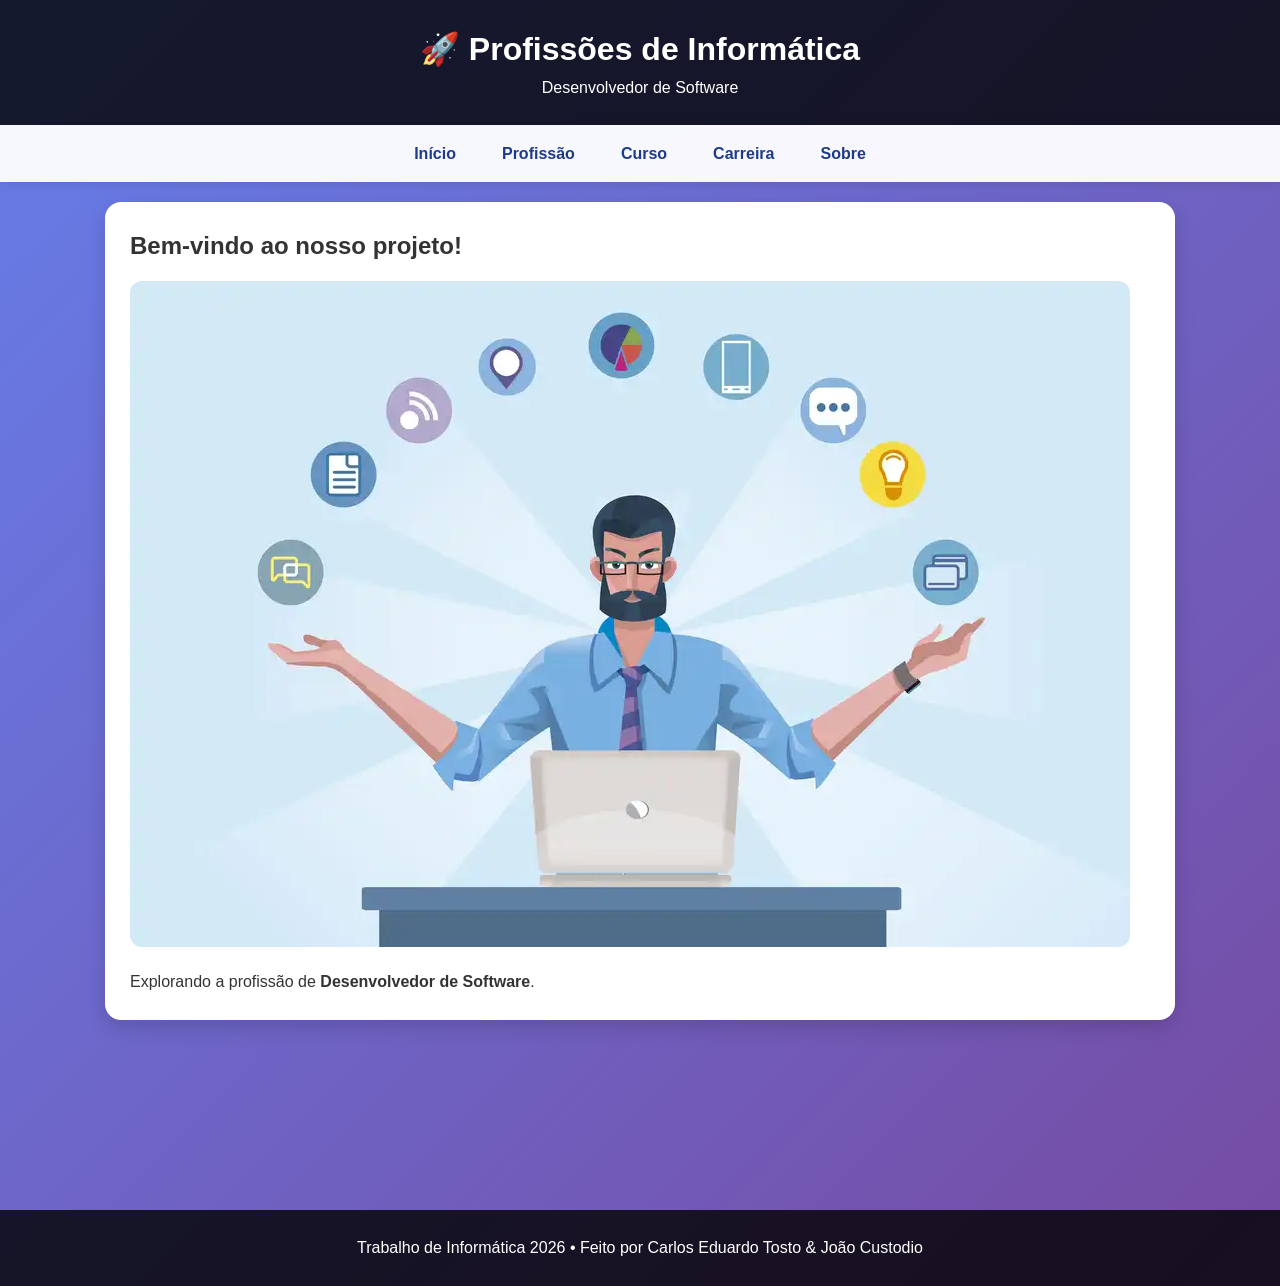
<file: interfaces-web-1/2-bimestre/Interface-Web-1/index.html>
<!DOCTYPE html>
<html lang="pt-BR">
<head>
    <meta charset="UTF-8">
    <meta name="viewport" content="width=device-width, initial-scale=1.0">
    <title>Profissões de Informática</title>
    <link rel="stylesheet" href="style.css">
</head>
<body>
    <header>
        <h1>🚀 Profissões de Informática</h1>
        <p>Desenvolvedor de Software</p>
    </header>

    <nav>
        <ul>
            <li><a href="index.html">Início</a></li>
            <li><a href="profissao.html">Profissão</a></li>
            <li><a href="curso.html">Curso</a></li>
            <li><a href="carreira.html">Carreira</a></li>
            <li><a href="sobre.html">Sobre</a></li>
        </ul>
    </nav>

    <div class="container">
        <div class="card">
            <h2>Bem-vindo ao nosso projeto!</h2>
            <img src="img1.webp" alt="Desenvolvedor de Software">
            <p>Explorando a profissão de <strong>Desenvolvedor de Software</strong>.</p>
        </div>
    </div>

    <footer>
        <p>Trabalho de Informática 2026 • Feito por Carlos Eduardo Tosto & João Custodio</p>
    </footer>
</body>
</html>
</file>
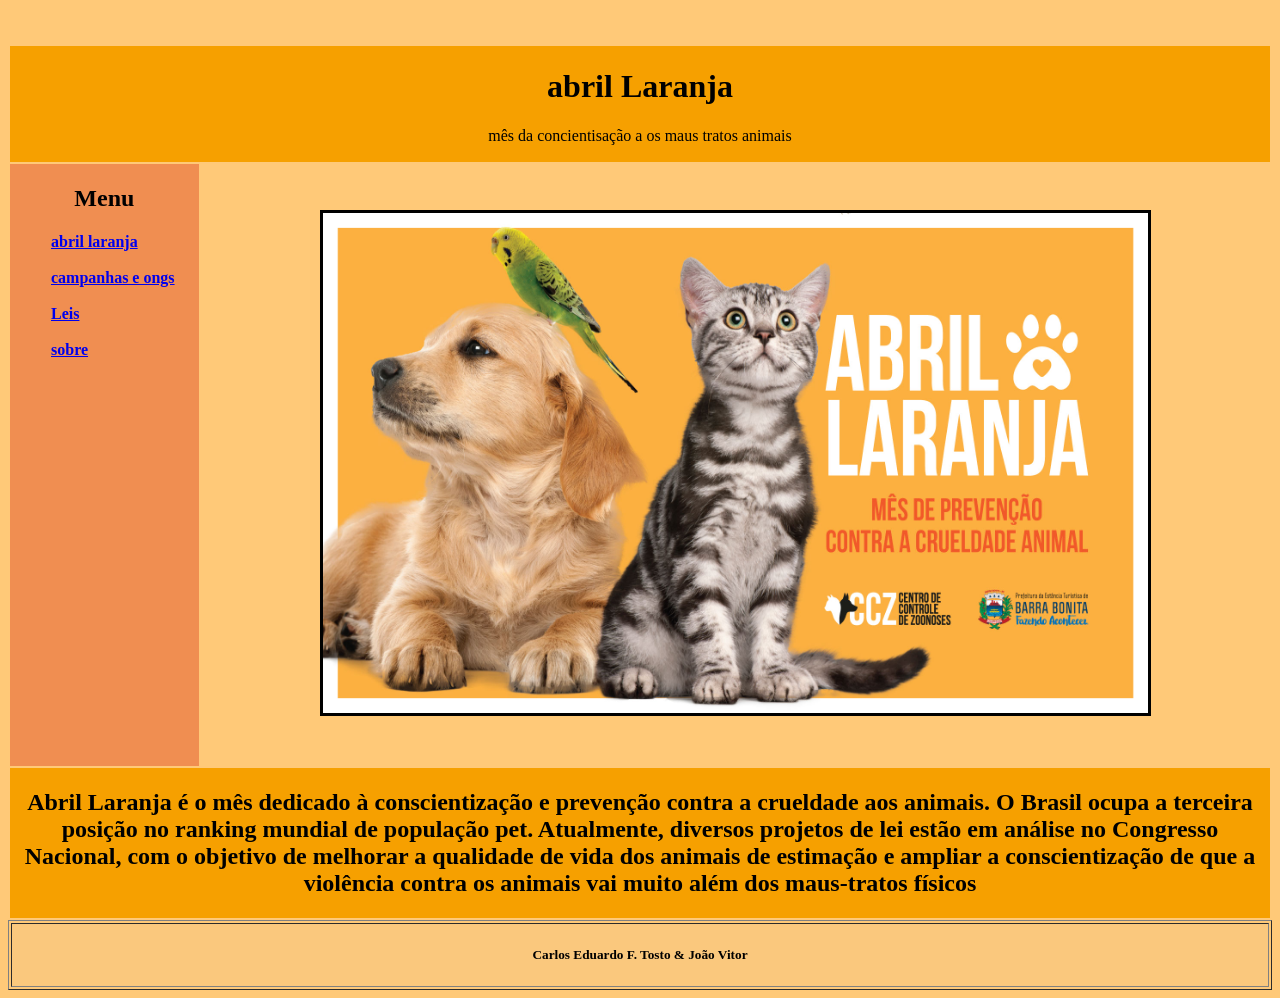
<file: portfolio-pa/1-bimestre/html/Index.html>
<!DOCTYPE html>
<html lang="en">

<head>
    <meta charset="UTF-8">
    <meta name="viewport" content="width=device-width, initial-scale=1.0">
    <title>Abril Laranja</title>

</head>

<body bgcolor="FFC978">

    <table width="100%">
        <tr bgcolor="#F6A000">
            <td colspan="3" align="center">
                <h1>abril Laranja</h1>
                <p>mês da concientisação a os maus tratos animais</p>
            </td>
        </tr>

        <br><br>

        <tr>
            <td width="15%" valign="top" bgcolor="#F08E51" height="600">
                <center>
                    <h2>Menu</h2>
                </center>
                <ul>
                    <h4> <a href="Index.html">abril laranja</a><br><br>
                        <a href="pagina2.html">campanhas e ongs</a><br><br>
                        <a href="Leis_Ab.laranja.html">Leis</a><br><br>
                        <a href="sobre.html">sobre</a><br><br>
                    </h4>
                </ul>
            </td>


            <td>
                <center><img src="./img/Abril_laranja2.jpg" alt="" width="825px" height="500px" border="3"></center>
            </td>

        </tr>
        <tr bgcolor="#F6A000">
            <td colspan="3" align="center">
                <h2>Abril Laranja é o mês dedicado à conscientização e prevenção contra a crueldade aos animais. O
                    Brasil ocupa a
                    terceira posição no ranking mundial de população pet. Atualmente, diversos projetos de lei estão em
                    análise no
                    Congresso Nacional, com o objetivo de melhorar a qualidade de vida dos animais de estimação e
                    ampliar a
                    conscientização de que a violência contra os animais vai muito além dos maus-tratos físicos</h2>

            </td>
        </tr>
    </table>
    <table border="1">
        <tr bgcolor="#FAC87D">
            <td colspan="3" width="2300px">
                <center>
                    <h5>Carlos Eduardo F. Tosto & João Vitor</h5>
                </center>
            </td>
        </tr>
    </table>
</body>

</html>
</file>
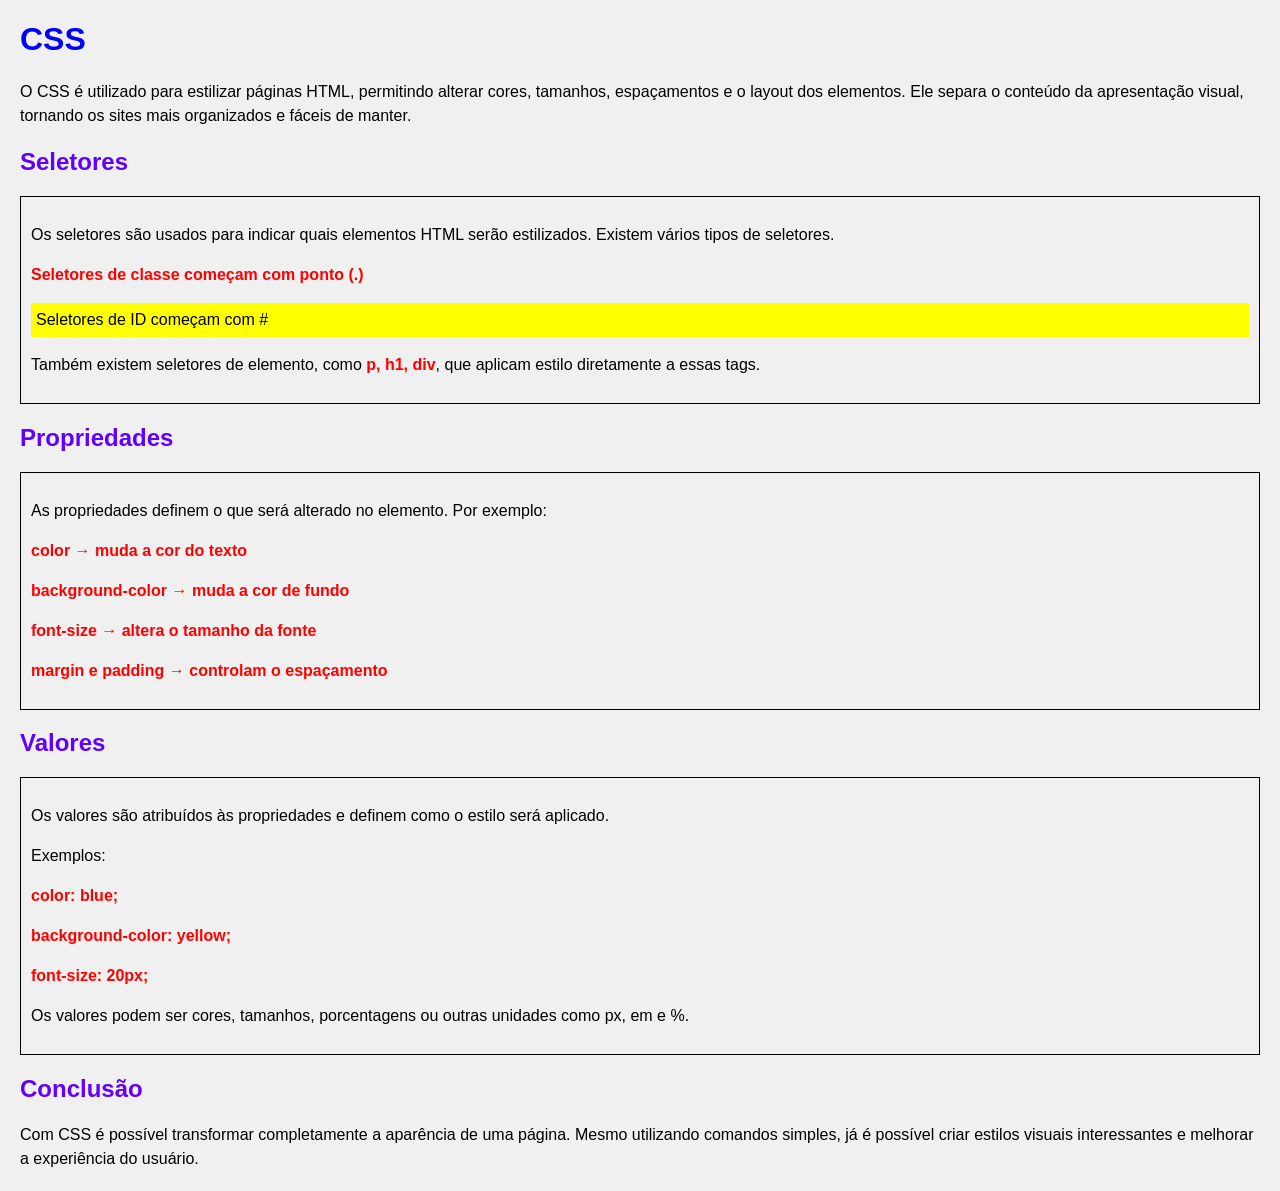
<file: interfaces-web-1/2-bimestre/CSS/css.html>
<!DOCTYPE html>
<html lang="pt-br">
<head>
    <meta charset="UTF-8">
    <title> CSS</title>
    <style>
        body {
            background-color: #f0f0f0;
            font-family: Arial;
            margin: 20px;
        }

        h1 {
            color: blue;
        }

        h2 {
            color: rgb(98, 0, 255);
        }

        p {
            color: black;
            line-height: 1.5;
        }

        .destaque {
            color: red;
            font-weight: bold;
        }

        #especial {
            background-color: yellow;
            padding: 5px;
        }

        div {
            border: 1px solid rgb(0, 0, 0);
            padding: 10px;
            margin-top: 10px;
        }
    </style>
</head>
<body>

    <h1> CSS</h1>

    <p>O CSS é utilizado para estilizar páginas HTML, permitindo alterar cores, tamanhos, espaçamentos e o layout dos elementos. Ele separa o conteúdo da apresentação visual, tornando os sites mais organizados e fáceis de manter.</p>

    <h2>Seletores</h2>
    <div>
        <p>Os seletores são usados para indicar quais elementos HTML serão estilizados. Existem vários tipos de seletores.</p>
        <p class="destaque">Seletores de classe começam com ponto (.)</p>
        <p id="especial">Seletores de ID começam com #</p>
        <p>Também existem seletores de elemento, como <span class="destaque">p, h1, div</span>, que aplicam estilo diretamente a essas tags.</p>
    </div>

    <h2>Propriedades</h2>
    <div>
        <p>As propriedades definem o que será alterado no elemento. Por exemplo:</p>
        <p class="destaque">color → muda a cor do texto</p>
        <p class="destaque">background-color → muda a cor de fundo</p>
        <p class="destaque">font-size → altera o tamanho da fonte</p>
        <p class="destaque">margin e padding → controlam o espaçamento</p>
    </div>

    <h2>Valores</h2>
    <div>
        <p>Os valores são atribuídos às propriedades e definem como o estilo será aplicado.</p>
        <p>Exemplos:</p>
        <p class="destaque">color: blue;</p>
        <p class="destaque">background-color: yellow;</p>
        <p class="destaque">font-size: 20px;</p>
        <p>Os valores podem ser cores, tamanhos, porcentagens ou outras unidades como px, em e %.</p>
    </div>

    <h2>Conclusão</h2>
    <p>Com CSS é possível transformar completamente a aparência de uma página. Mesmo utilizando comandos simples, já é possível criar estilos visuais interessantes e melhorar a experiência do usuário.</p>

</body>
</html>
</file>
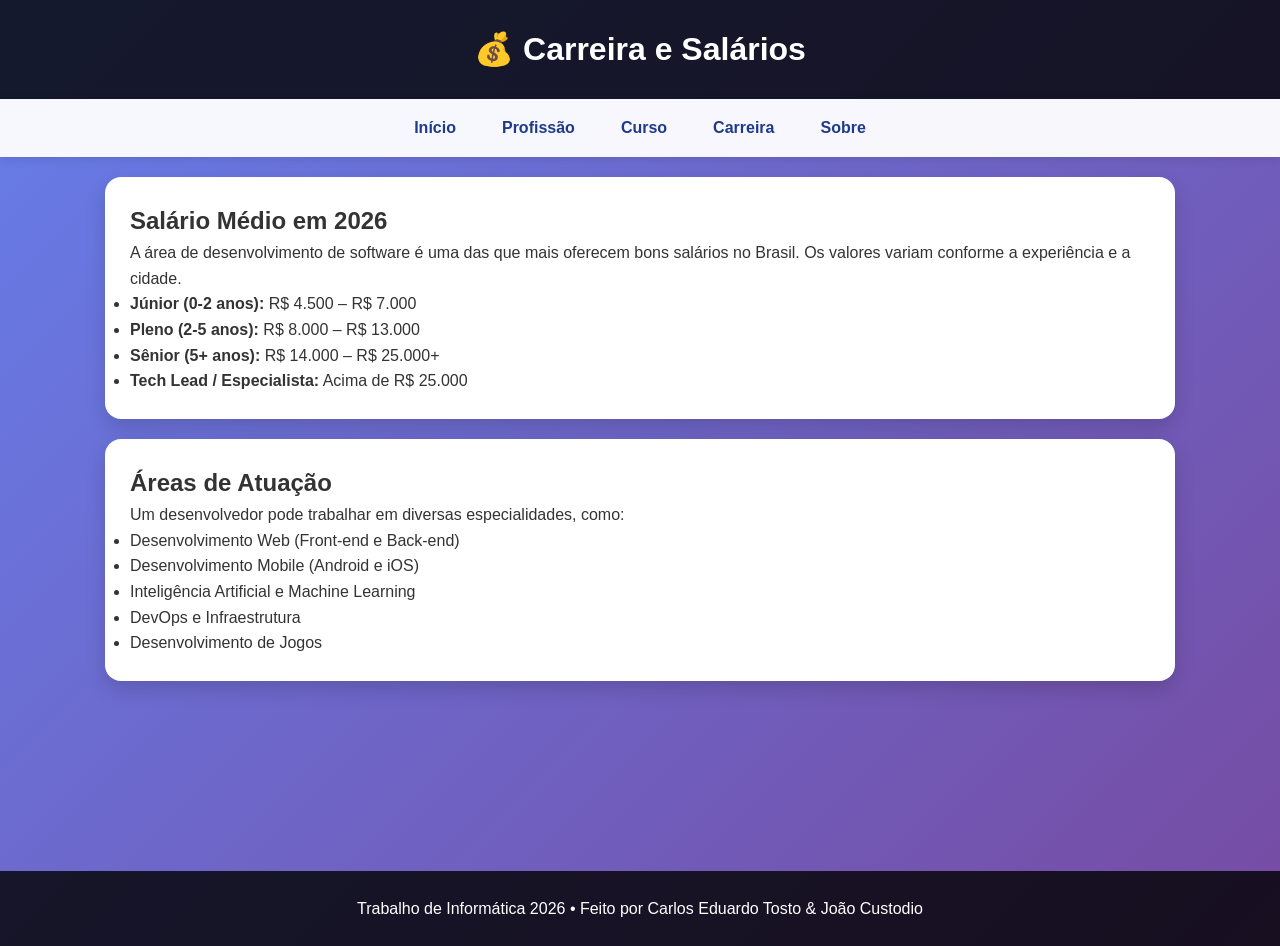
<file: interfaces-web-1/2-bimestre/Interface-Web-1/carreira.html>
<!DOCTYPE html>
<html lang="pt-BR">
<head>
    <meta charset="UTF-8">
    <meta name="viewport" content="width=device-width, initial-scale=1.0">
    <title>Carreira</title>
    <link rel="stylesheet" href="style.css">
</head>
<body>
    <header><h1>💰 Carreira e Salários</h1></header>

    <nav>
        <ul>
            <li><a href="index.html">Início</a></li>
            <li><a href="profissao.html">Profissão</a></li>
            <li><a href="curso.html">Curso</a></li>
            <li><a href="carreira.html">Carreira</a></li>
            <li><a href="sobre.html">Sobre</a></li>
        </ul>
    </nav>

    <div class="container">
        <div class="card">
            <h2>Salário Médio em 2026</h2>
            <p>A área de desenvolvimento de software é uma das que mais oferecem bons salários no Brasil. Os valores variam conforme a experiência e a cidade.</p>
            <ul>
                <li><strong>Júnior (0-2 anos):</strong> R$ 4.500 – R$ 7.000</li>
                <li><strong>Pleno (2-5 anos):</strong> R$ 8.000 – R$ 13.000</li>
                <li><strong>Sênior (5+ anos):</strong> R$ 14.000 – R$ 25.000+</li>
                <li><strong>Tech Lead / Especialista:</strong> Acima de R$ 25.000</li>
            </ul>
        </div>

        <div class="card">
            <h2>Áreas de Atuação</h2>
            <p>Um desenvolvedor pode trabalhar em diversas especialidades, como:</p>
            <ul>
                <li>Desenvolvimento Web (Front-end e Back-end)</li>
                <li>Desenvolvimento Mobile (Android e iOS)</li>
                <li>Inteligência Artificial e Machine Learning</li>
                <li>DevOps e Infraestrutura</li>
                <li>Desenvolvimento de Jogos</li>
            </ul>
        </div>
    </div>
    

    <footer><p>Trabalho de Informática 2026 • Feito por Carlos Eduardo Tosto & João Custodio</p></footer>
</body>
</html>
</file>
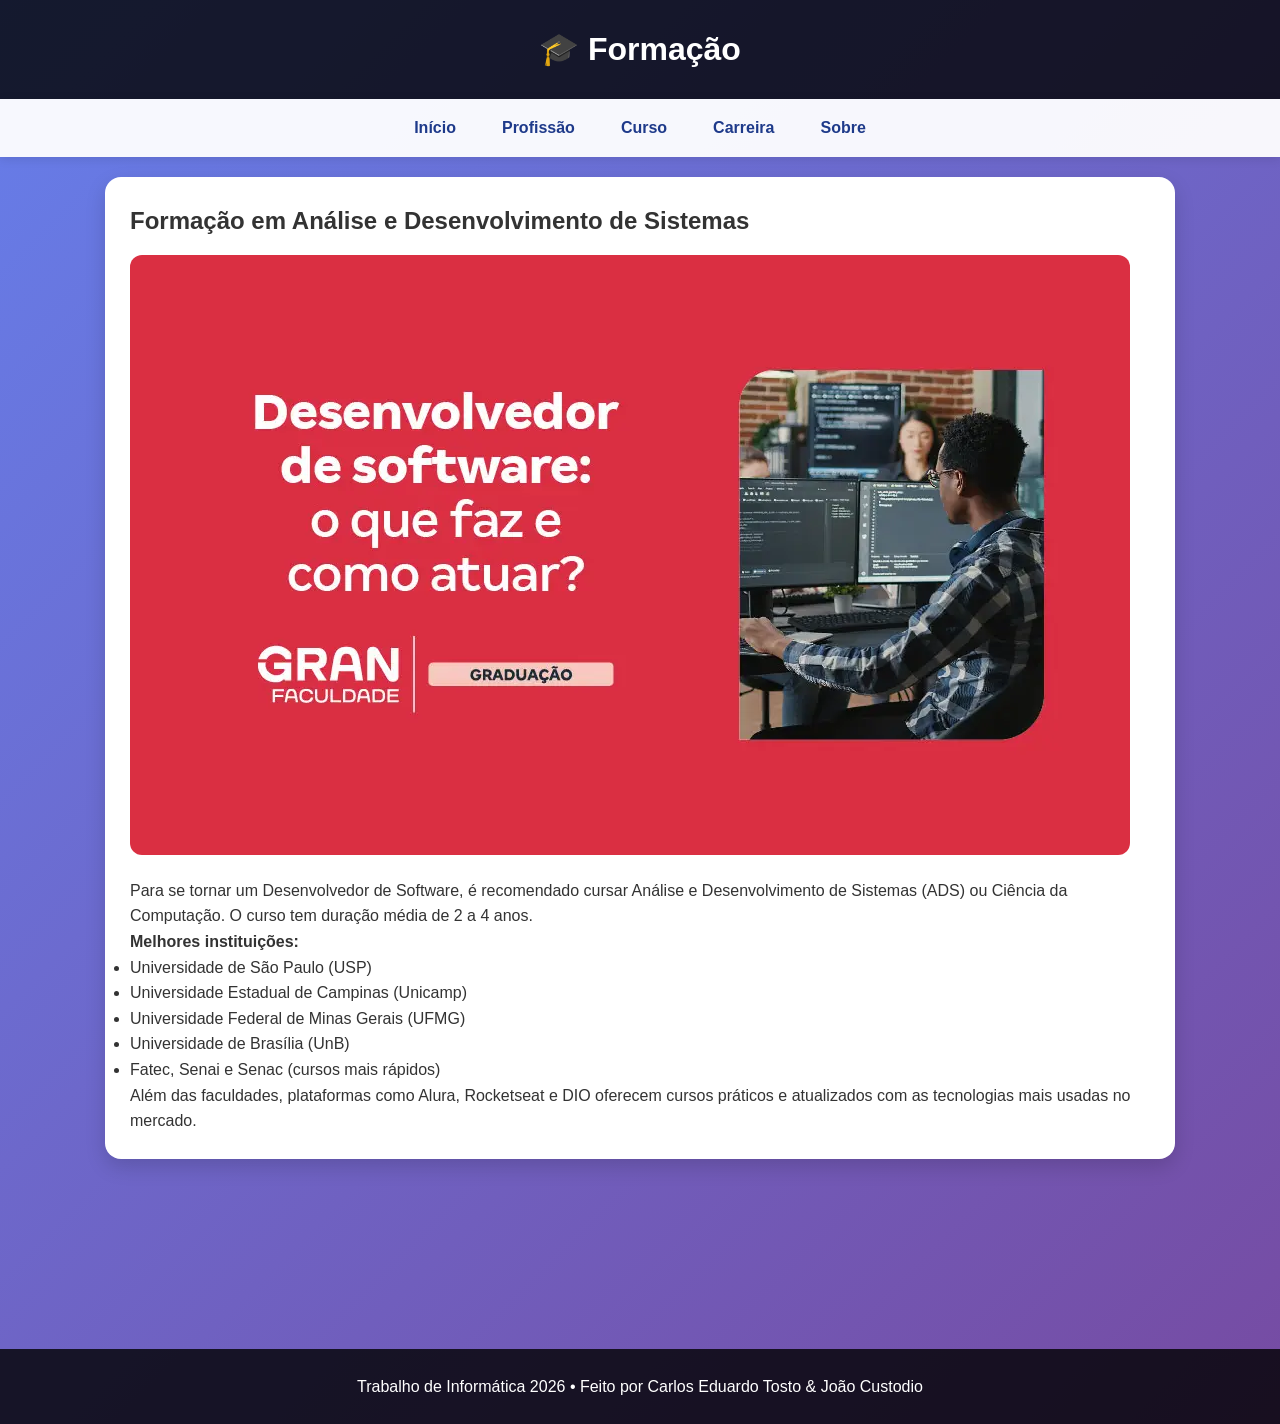
<file: interfaces-web-1/2-bimestre/Interface-Web-1/curso.html>
<!DOCTYPE html>
<html lang="pt-BR">

<head>
    <meta charset="UTF-8">
    <meta name="viewport" content="width=device-width, initial-scale=1.0">
    <title>Curso</title>
    <link rel="stylesheet" href="style.css">
</head>

<body>
    <header>
        <h1>🎓 Formação</h1>
    </header>

    <nav>
        <ul>
            <li><a href="index.html">Início</a></li>
            <li><a href="profissao.html">Profissão</a></li>
            <li><a href="curso.html">Curso</a></li>
            <li><a href="carreira.html">Carreira</a></li>
            <li><a href="sobre.html">Sobre</a></li>
        </ul>
    </nav>

    <div class="container">
        <div class="card">
            <h2>Formação em Análise e Desenvolvimento de Sistemas</h2>
            <div class="imagem">
                <img src="img4.webp" alt="Curso ADS Fatec">
            </div>
            <p>Para se tornar um Desenvolvedor de Software, é recomendado cursar Análise e Desenvolvimento de Sistemas
                (ADS) ou Ciência da Computação. O curso tem duração média de 2 a 4 anos.</p>

            <p><strong>Melhores instituições:</strong></p>
            <ul>
                <li>Universidade de São Paulo (USP)</li>
                <li>Universidade Estadual de Campinas (Unicamp)</li>
                <li>Universidade Federal de Minas Gerais (UFMG)</li>
                <li>Universidade de Brasília (UnB)</li>
                <li>Fatec, Senai e Senac (cursos mais rápidos)</li>
            </ul>

            <p>Além das faculdades, plataformas como Alura, Rocketseat e DIO oferecem cursos práticos e atualizados com
                as tecnologias mais usadas no mercado.</p>
        </div>
    </div>

    <footer>
        <p>Trabalho de Informática 2026 • Feito por Carlos Eduardo Tosto & João Custodio</p>
    </footer>
</body>

</html>
</file>
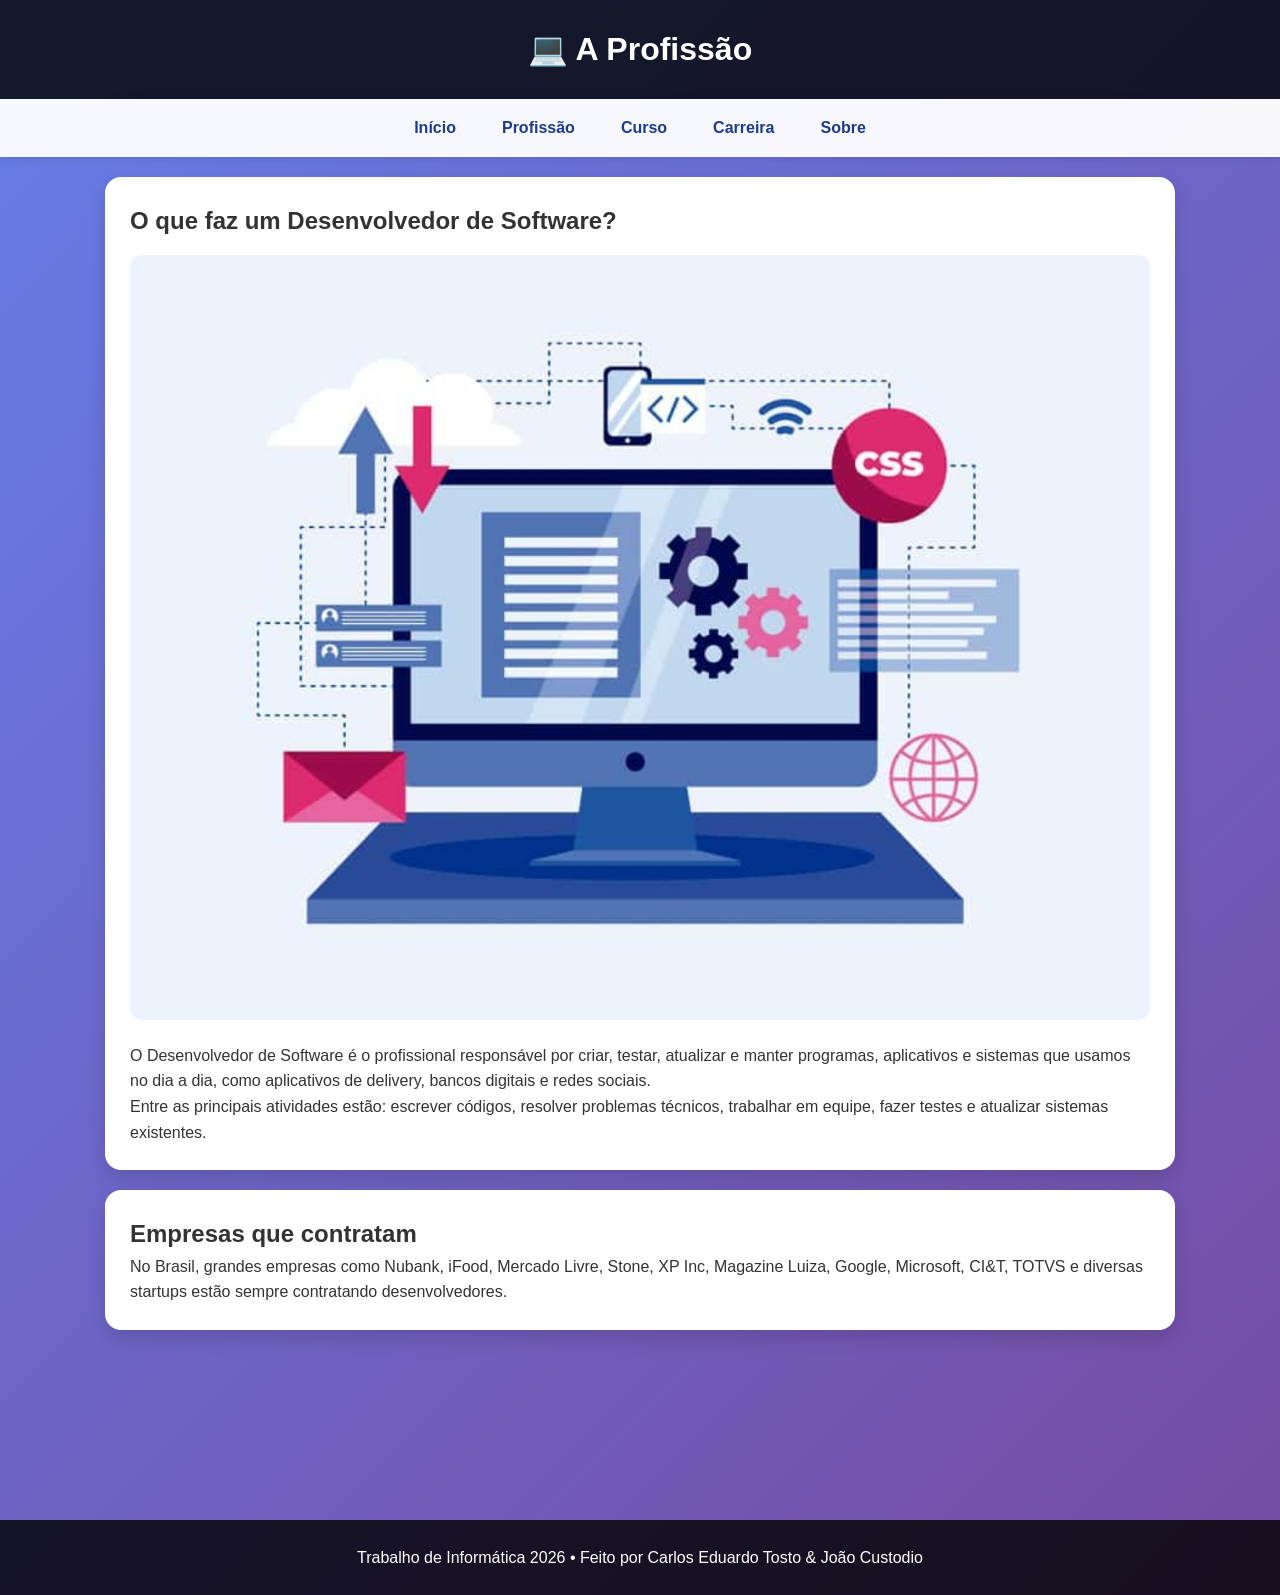
<file: interfaces-web-1/2-bimestre/Interface-Web-1/profissao.html>
<!DOCTYPE html>
<html lang="pt-BR">

<head>
    <meta charset="UTF-8">
    <meta name="viewport" content="width=device-width, initial-scale=1.0">
    <title>A Profissão</title>
    <link rel="stylesheet" href="style.css">
</head>

<body>
    <header>
        <h1>💻 A Profissão</h1>
    </header>

    <nav>
        <ul>
            <li><a href="index.html">Início</a></li>
            <li><a href="profissao.html">Profissão</a></li>
            <li><a href="curso.html">Curso</a></li>
            <li><a href="carreira.html">Carreira</a></li>
            <li><a href="sobre.html">Sobre</a></li>
        </ul>
    </nav>

    <div class="container">
        <div class="card">
            <h2>O que faz um Desenvolvedor de Software?</h2>
            <img src="img2.jpg" alt="Tecnologia e Programação">
            <p>O Desenvolvedor de Software é o profissional responsável por criar, testar, atualizar e manter programas,
                aplicativos e sistemas que usamos no dia a dia, como aplicativos de delivery, bancos digitais e redes
                sociais.</p>
            <p>Entre as principais atividades estão: escrever códigos, resolver problemas técnicos, trabalhar em equipe,
                fazer testes e atualizar sistemas existentes.</p>
        </div>

        <div class="card">
            <h2>Empresas que contratam</h2>
            <p>No Brasil, grandes empresas como Nubank, iFood, Mercado Livre, Stone, XP Inc, Magazine Luiza, Google,
                Microsoft, CI&T, TOTVS e diversas startups estão sempre contratando desenvolvedores.</p>
        </div>
    </div>

    <footer>
        <p>Trabalho de Informática 2026 • Feito por Carlos Eduardo Tosto & João Custodio</p>
    </footer>
</body>

</html>
</file>
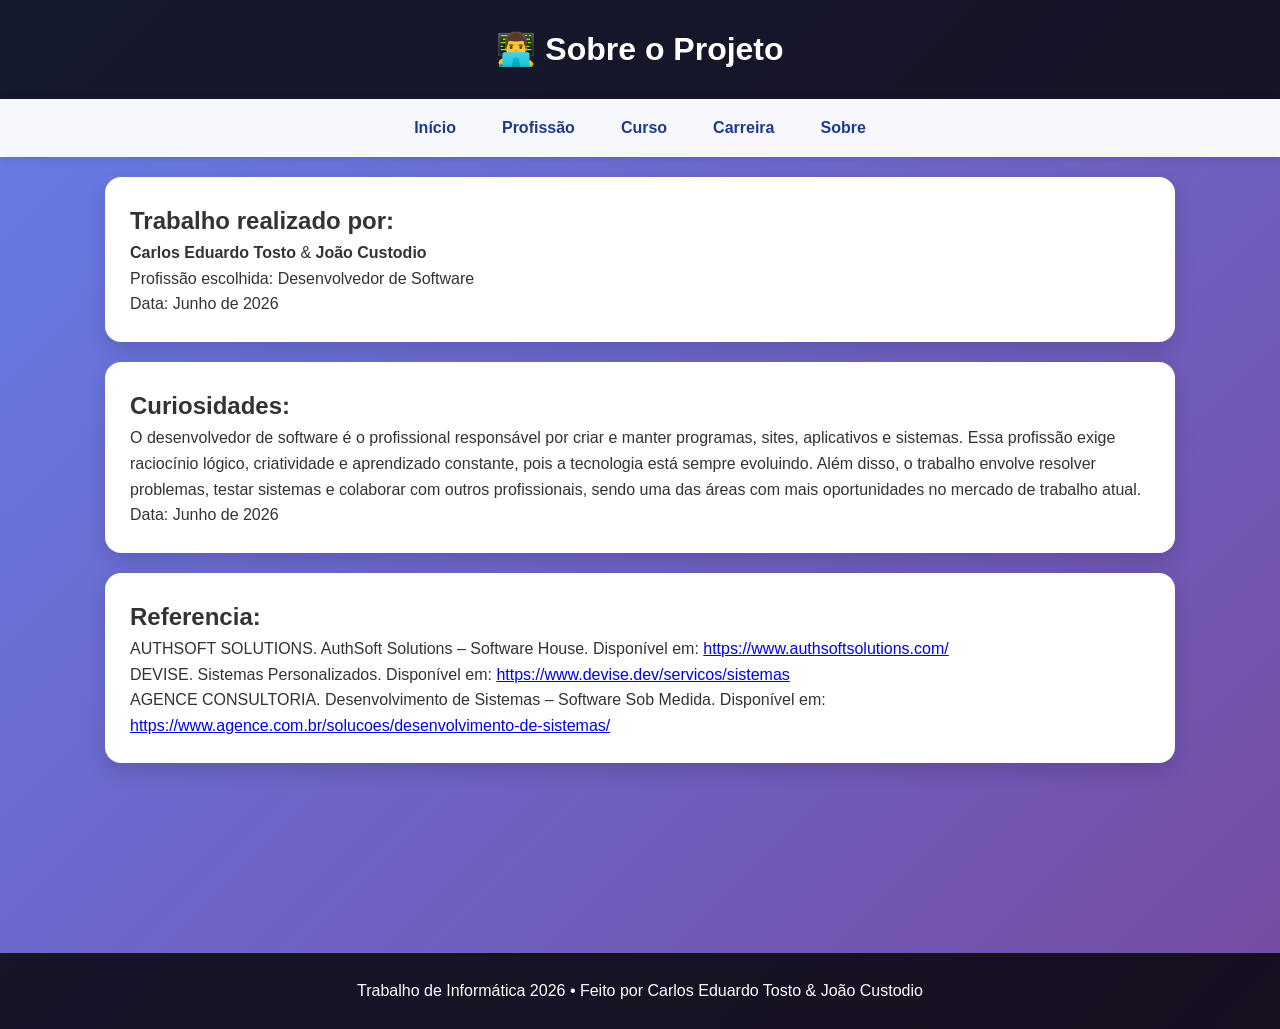
<file: interfaces-web-1/2-bimestre/Interface-Web-1/sobre.html>
<!DOCTYPE html>
<html lang="pt-BR">

<head>
    <meta charset="UTF-8">
    <meta name="viewport" content="width=device-width, initial-scale=1.0">
    <title>Sobre</title>
    <link rel="stylesheet" href="style.css">
</head>

<body>
    <header>
        <h1>👨‍💻 Sobre o Projeto</h1>
    </header>

    <nav>
        <ul>
            <li><a href="index.html">Início</a></li>
            <li><a href="profissao.html">Profissão</a></li>
            <li><a href="curso.html">Curso</a></li>
            <li><a href="carreira.html">Carreira</a></li>
            <li><a href="sobre.html">Sobre</a></li>
        </ul>
    </nav>

    <div class="container">
        <div class="card">
            <h2>Trabalho realizado por:</h2>
            <p><strong>Carlos Eduardo Tosto</strong> & <strong>João Custodio</strong></p>
            <p>Profissão escolhida: Desenvolvedor de Software</p>
            <p>Data: Junho de 2026</p>
        </div>
    </div>

    <div class="container">
        <div class="card">
            <h2>Curiosidades:</h2>
            <p>O desenvolvedor de software é o profissional responsável por criar e manter programas, sites, aplicativos
                e sistemas. Essa profissão exige raciocínio lógico, criatividade e aprendizado constante, pois a
                tecnologia está sempre evoluindo. Além disso, o trabalho envolve resolver problemas, testar sistemas e
                colaborar com outros profissionais, sendo uma das áreas com mais oportunidades no mercado de trabalho
                atual.</p>
            <p>Data: Junho de 2026</p>
        </div>
    </div>

    <div class="container">
        <div class="card">
            <h2>Referencia:</h2>
            <p>AUTHSOFT SOLUTIONS. AuthSoft Solutions – Software House. Disponível em:
              <a href="https://www.authsoftsolutions.com/">https://www.authsoftsolutions.com/</a></p>
              <p>DEVISE. Sistemas Personalizados. Disponível em:
              <a href="https://www.devise.dev/servicos/sistemas">https://www.devise.dev/servicos/sistemas</a></p>
              <p>AGENCE CONSULTORIA. Desenvolvimento de Sistemas – Software Sob Medida. Disponível em:
              <a href="https://www.agence.com.br/solucoes/desenvolvimento-de-sistemas/">https://www.agence.com.br/solucoes/desenvolvimento-de-sistemas/</a></p>
        </div>
    </div>

    <footer>
        <p>Trabalho de Informática 2026 • Feito por Carlos Eduardo Tosto & João Custodio</p>
    </footer>
</body>

</html>
</file>
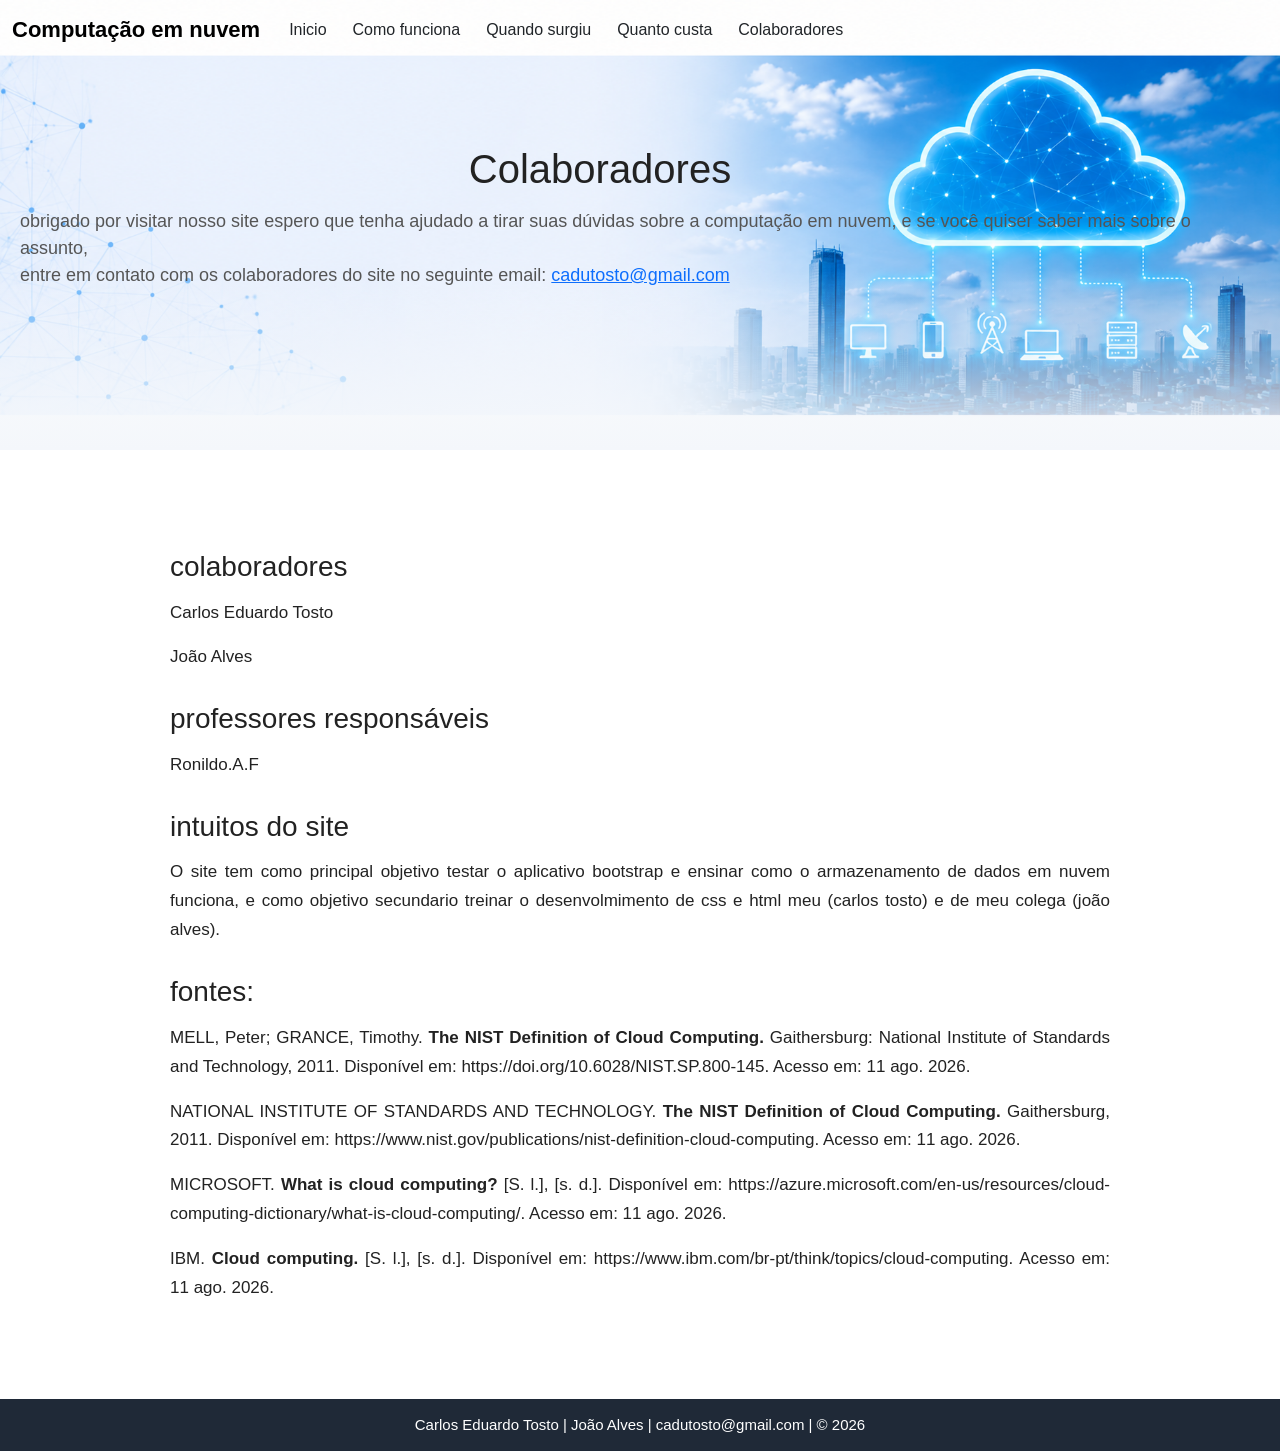
<file: interfaces-web-1/3-bimestre/meu site/colaboradores.html>
<!doctype html>
<html lang="pt-br">

<head>
  <meta charset="utf-8">
  <meta name="viewport" content="width=device-width, initial-scale=1">
  <title>Computação em nuvem</title>
  <link href="https://cdn.jsdelivr.net/npm/bootstrap@5.3.8/dist/css/bootstrap.min.css" rel="stylesheet"
    integrity="sha384-sRIl4kxILFvY47J16cr9ZwB07vP4J8+LH7qKQnuqkuIAvNWLzeN8tE5YBujZqJLB" crossorigin="anonymous">
  <link rel="stylesheet" href="style.css">
  <style>
  </style>
</head>

<header>
  <nav class="navbar navbar-expand-lg bg-body-secondary">
    
    <div class="container-fluid">
      <a class="navbar-brand">Computação em nuvem</a>
      <button class="navbar-toggler" type="button" data-bs-toggle="collapse" data-bs-target="#navbarNav"
        aria-controls="navbarNav" aria-expanded="false" aria-label="Toggle navigation">
        <span class="navbar-toggler-icon"></span>
      </button>
      <div class="collapse navbar-collapse" id="navbarNav">
        <ul class="navbar-nav">
          <li class="nav-item">
            <button type="button" class="btn" onclick="location.href='inicio.html'">Inicio</button>
          </li>
          <li class="nav-item">
            <button type="button" class="btn" onclick="location.href='como_funciona.html'">Como funciona</button>
          </li>
          <li class="nav-item">
            <button type="button" class="btn" onclick="location.href='quando_surgiu.html'">Quando surgiu</button>
          </li>
          <li class="nav-item">
            <button type="button" class="btn" onclick="location.href='quanto_custar.html'">Quanto custa
            </button>
          </li>
          <li class="nav-item">
            <button type="button" class="btn" onclick="location.href='colaboradores.html'">Colaboradores
            </button>
          </li>
        </ul>
      </div>
    </div>
  </nav>
</header>
<section class="inicio">

 <div class="titulo">
    <h1>Colaboradores</h1>
   
</div>

  <p class="subtitulo">
   obrigado por visitar nosso site espero que tenha ajudado a tirar suas dúvidas sobre a computação em nuvem, e se você quiser saber mais sobre o assunto,<br>
   entre em contato com os colaboradores do site no seguinte email: <a href="mailto:cadutosto@gmail.com">cadutosto@gmail.com</a>
  </p>

</section>
<main class="conteudo">
  <h3>colaboradores</h3>

  <p> Carlos Eduardo Tosto </p>
    <p> João Alves</p>
  <h3>professores responsáveis</h3>
  <p> Ronildo.A.F </p>
<h3>intuitos do site</h3>
  <p>O site tem como principal objetivo testar o aplicativo bootstrap e ensinar como o armazenamento de dados em nuvem funciona, e como objetivo secundario treinar o desenvolmimento de css e html meu (carlos tosto) e de meu colega (joão alves). </p>
  <h3>fontes:</h3>
    <p>
        MELL, Peter; GRANCE, Timothy.
        <strong>The NIST Definition of Cloud Computing.</strong>
        Gaithersburg: National Institute of Standards and Technology, 2011.
        Disponível em:
        https://doi.org/10.6028/NIST.SP.800-145.
        Acesso em: 11 ago. 2026.
    </p>
    
    <p>
        NATIONAL INSTITUTE OF STANDARDS AND TECHNOLOGY.
        <strong>The NIST Definition of Cloud Computing.</strong>
        Gaithersburg, 2011.
        Disponível em:
        https://www.nist.gov/publications/nist-definition-cloud-computing.
        Acesso em: 11 ago. 2026.
    </p>
    
    <p>
        MICROSOFT.
        <strong>What is cloud computing?</strong>
        [S. l.], [s. d.].
        Disponível em:
        https://azure.microsoft.com/en-us/resources/cloud-computing-dictionary/what-is-cloud-computing/.
        Acesso em: 11 ago. 2026.
    </p>
    
    <p>
        IBM.
        <strong>Cloud computing.</strong>
        [S. l.], [s. d.].
        Disponível em:
        https://www.ibm.com/br-pt/think/topics/cloud-computing.
        Acesso em: 11 ago. 2026.
    </p></P>
</main>
</div>
</main>
  <footer class="rodape">
<p>
    Carlos Eduardo Tosto | João Alves |
    <a href="mailto:cadutosto@gmail.com">cadutosto@gmail.com</a> |
    © 2026
</p>
</footer>
</html>
</file>
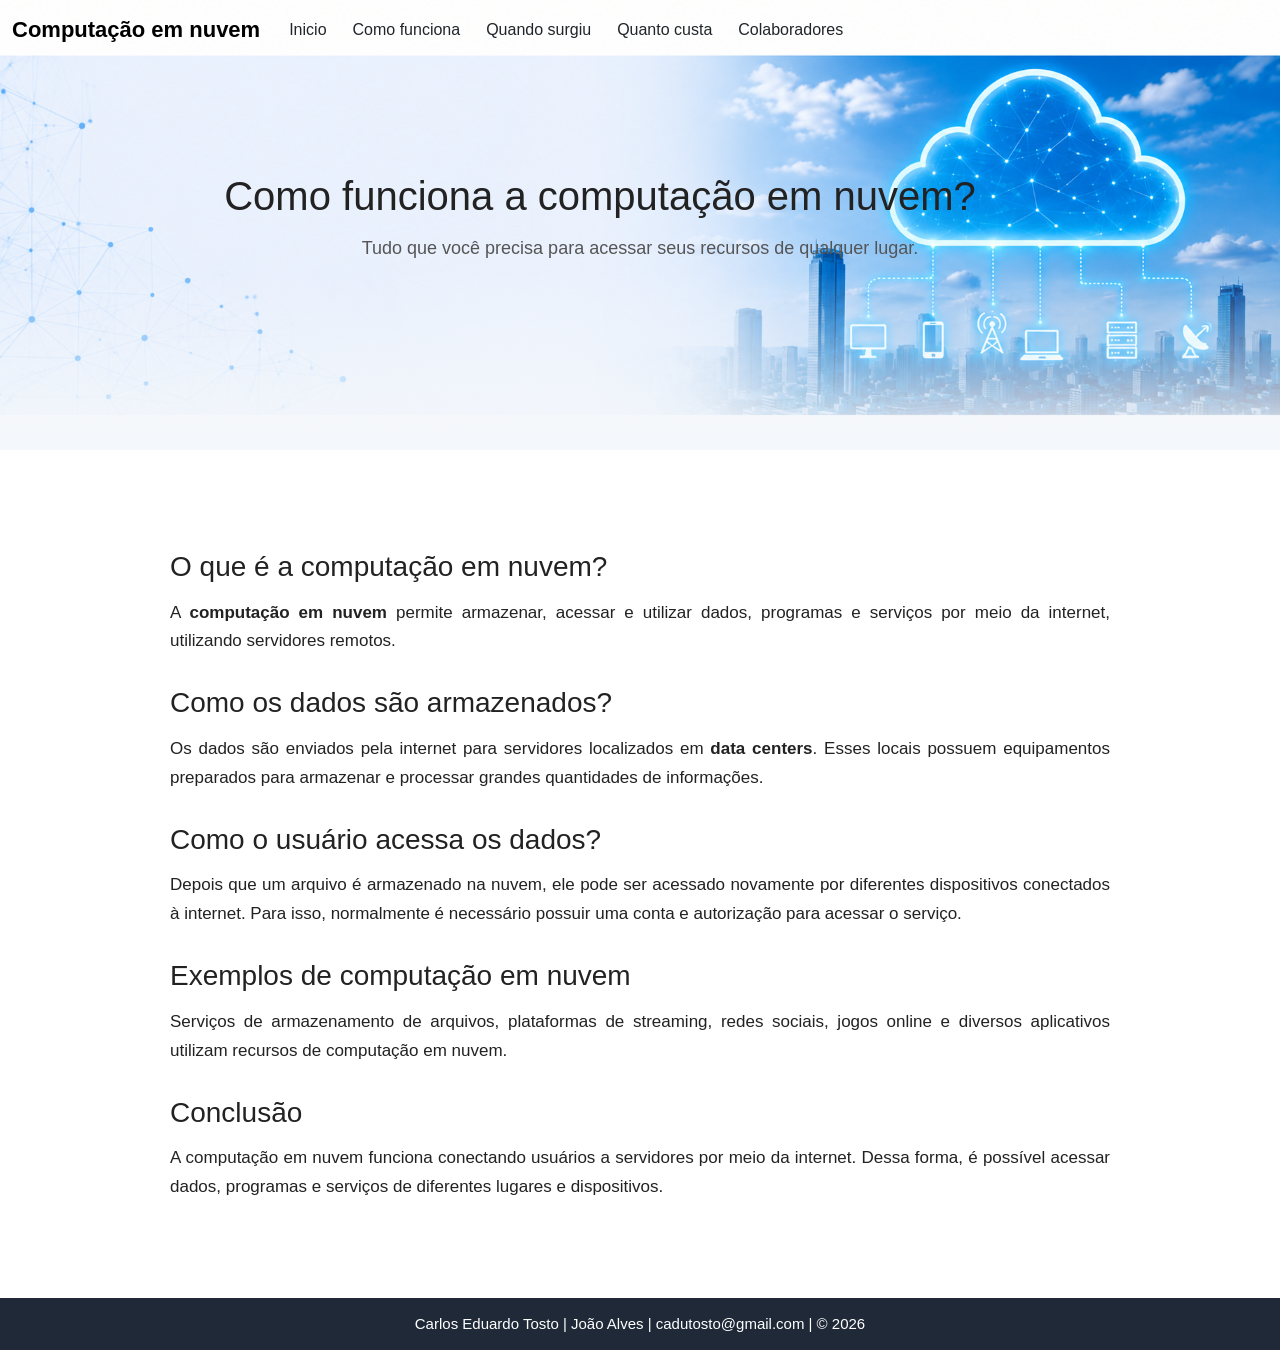
<file: interfaces-web-1/3-bimestre/meu site/como_funciona.html>
<!doctype html>
<html lang="pt-br">

<head>
  <meta charset="utf-8">
  <meta name="viewport" content="width=device-width, initial-scale=1">
  <title>computação em nuvem</title>
  <link href="https://cdn.jsdelivr.net/npm/bootstrap@5.3.8/dist/css/bootstrap.min.css" rel="stylesheet"
    integrity="sha384-sRIl4kxILFvY47J16cr9ZwB07vP4J8+LH7qKQnuqkuIAvNWLzeN8tE5YBujZqJLB" crossorigin="anonymous">
  <link rel="stylesheet" href="style.css">
  <style>
  </style>
</head>

<header>
  <nav class="navbar navbar-expand-lg bg-body-secondary">
    
    <div class="container-fluid">
      <a class="navbar-brand">Computação em nuvem</a>
      <button class="navbar-toggler" type="button" data-bs-toggle="collapse" data-bs-target="#navbarNav"
        aria-controls="navbarNav" aria-expanded="false" aria-label="Toggle navigation">
        <span class="navbar-toggler-icon"></span>
      </button>
      <div class="collapse navbar-collapse" id="navbarNav">
        <ul class="navbar-nav">
          <li class="nav-item">
            <button type="button" class="btn" onclick="location.href='inicio.html'">Inicio</button>
          </li>
          <li class="nav-item">
            <button type="button" class="btn" onclick="location.href='como_funciona.html'">Como funciona</button>
          </li>
          <li class="nav-item">
            <button type="button" class="btn" onclick="location.href='quando_surgiu.html'">Quando surgiu</button>
          </li>
          <li class="nav-item">
            <button type="button" class="btn" onclick="location.href='quanto_custar.html'">Quanto custa
            </button>
          </li>
          <li class="nav-item">
            <button type="button" class="btn" onclick="location.href='colaboradores.html'">Colaboradores
            </button>
          </li>
        </ul>
      </div>
    </div>
  </nav>
</header>
<section class="inicio">

 <div class="titulo">
    <h1>Como funciona a computação em nuvem?</h1>
   
</div>

  <p class="subtitulo">
    Tudo que você precisa para acessar seus recursos
    de qualquer lugar.
  </p>

</section>
<main class="conteudo">
  <h3>O que é a computação em nuvem?</h3>

<p>
    A <strong>computação em nuvem</strong> permite armazenar, acessar e
    utilizar dados, programas e serviços por meio da internet, utilizando
    servidores remotos.
</p>

<h3>Como os dados são armazenados?</h3>

<p>
    Os dados são enviados pela internet para servidores localizados em
    <strong>data centers</strong>. Esses locais possuem equipamentos
    preparados para armazenar e processar grandes quantidades de informações.
</p>

<h3>Como o usuário acessa os dados?</h3>

<p>
    Depois que um arquivo é armazenado na nuvem, ele pode ser acessado
    novamente por diferentes dispositivos conectados à internet.
    Para isso, normalmente é necessário possuir uma conta e autorização
    para acessar o serviço.
</p>

<h3>Exemplos de computação em nuvem</h3>

<p>
    Serviços de armazenamento de arquivos, plataformas de streaming,
    redes sociais, jogos online e diversos aplicativos utilizam recursos
    de computação em nuvem.
</p>

<h3>Conclusão</h3>

<p>
    A computação em nuvem funciona conectando usuários a servidores por
    meio da internet. Dessa forma, é possível acessar dados, programas
    e serviços de diferentes lugares e dispositivos.
</p>
</main>
</div>
</main>
  <footer class="rodape">
<p>
    Carlos Eduardo Tosto | João Alves |
    <a href="mailto:cadutosto@gmail.com">cadutosto@gmail.com</a> |
    © 2026
</p>
</footer>
</html>
</file>
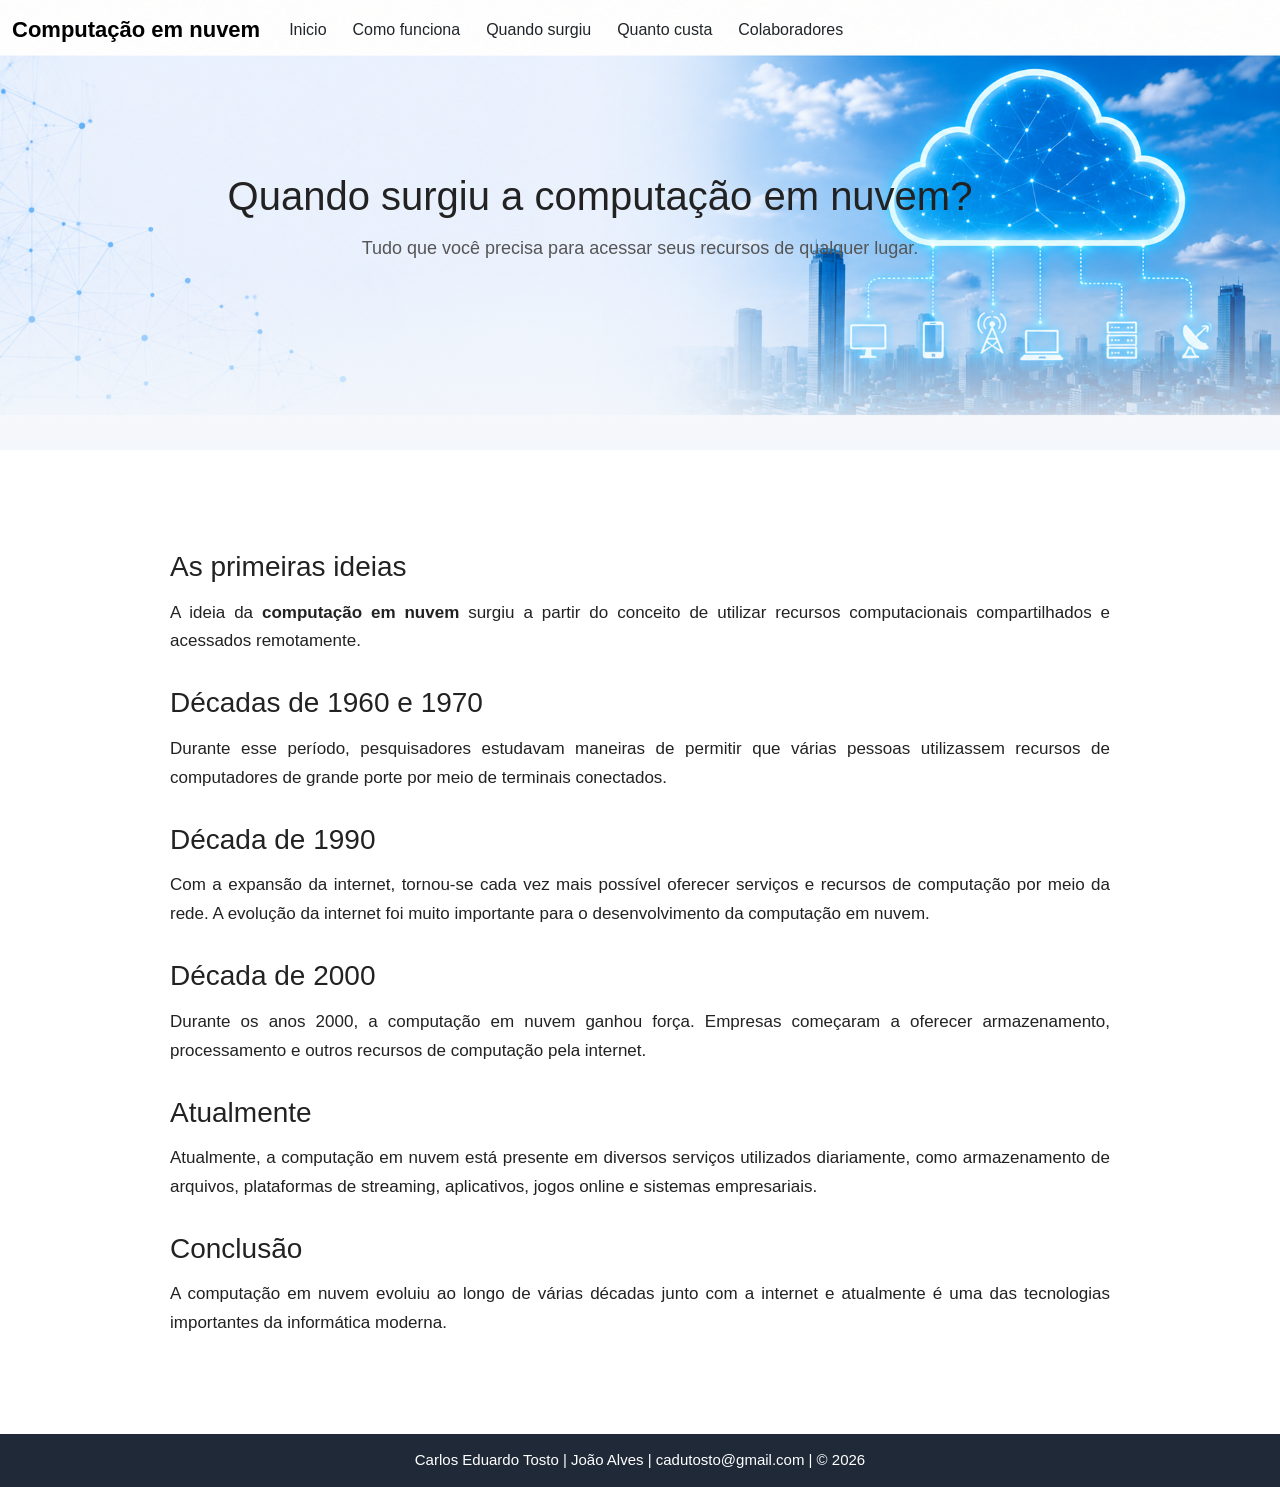
<file: interfaces-web-1/3-bimestre/meu site/quando_surgiu.html>
<!doctype html>
<html lang="pt-br">

<head>
  <meta charset="utf-8">
  <meta name="viewport" content="width=device-width, initial-scale=1">
  <title>computação em nuvem</title>
  <link href="https://cdn.jsdelivr.net/npm/bootstrap@5.3.8/dist/css/bootstrap.min.css" rel="stylesheet"
    integrity="sha384-sRIl4kxILFvY47J16cr9ZwB07vP4J8+LH7qKQnuqkuIAvNWLzeN8tE5YBujZqJLB" crossorigin="anonymous">
  <link rel="stylesheet" href="style.css">
  <style>
  </style>
</head>

<header>
  <nav class="navbar navbar-expand-lg bg-body-secondary">
    
    <div class="container-fluid">
      <a class="navbar-brand">Computação em nuvem</a>
      <button class="navbar-toggler" type="button" data-bs-toggle="collapse" data-bs-target="#navbarNav"
        aria-controls="navbarNav" aria-expanded="false" aria-label="Toggle navigation">
        <span class="navbar-toggler-icon"></span>
      </button>
      <div class="collapse navbar-collapse" id="navbarNav">
        <ul class="navbar-nav">
          <li class="nav-item">
            <button type="button" class="btn" onclick="location.href='inicio.html'">Inicio</button>
          </li>
          <li class="nav-item">
            <button type="button" class="btn" onclick="location.href='como_funciona.html'">Como funciona</button>
          </li>
          <li class="nav-item">
            <button type="button" class="btn" onclick="location.href='quando_surgiu.html'">Quando surgiu</button>
          </li>
          <li class="nav-item">
            <button type="button" class="btn" onclick="location.href='quanto_custar.html'">Quanto custa
            </button>
          </li>
          <li class="nav-item">
            <button type="button" class="btn" onclick="location.href='colaboradores.html'">Colaboradores
            </button>
          </li>
        </ul>
      </div>
    </div>
  </nav>
</header>
<section class="inicio">

 <div class="titulo">
    <h1>Quando surgiu a computação em nuvem?</h1>
    
</div>

  <p class="subtitulo">
    Tudo que você precisa para acessar seus recursos
    de qualquer lugar.
  </p>

</section>
<main class="conteudo">
 <h3>As primeiras ideias</h3>

<p>
    A ideia da <strong>computação em nuvem</strong> surgiu a partir do
    conceito de utilizar recursos computacionais compartilhados e
    acessados remotamente.
</p>

<h3>Décadas de 1960 e 1970</h3>

<p>
    Durante esse período, pesquisadores estudavam maneiras de permitir
    que várias pessoas utilizassem recursos de computadores de grande
    porte por meio de terminais conectados.
</p>

<h3>Década de 1990</h3>

<p>
    Com a expansão da internet, tornou-se cada vez mais possível oferecer
    serviços e recursos de computação por meio da rede. A evolução da
    internet foi muito importante para o desenvolvimento da computação
    em nuvem.
</p>

<h3>Década de 2000</h3>

<p>
    Durante os anos 2000, a computação em nuvem ganhou força. Empresas
    começaram a oferecer armazenamento, processamento e outros recursos
    de computação pela internet.
</p>

<h3>Atualmente</h3>

<p>
    Atualmente, a computação em nuvem está presente em diversos serviços
    utilizados diariamente, como armazenamento de arquivos, plataformas
    de streaming, aplicativos, jogos online e sistemas empresariais.
</p>

<h3>Conclusão</h3>

<p>
    A computação em nuvem evoluiu ao longo de várias décadas junto com
    a internet e atualmente é uma das tecnologias importantes da
    informática moderna.
</p>
</main>
</div>
</main>
  <footer class="rodape">
<p>
    Carlos Eduardo Tosto | João Alves |
    <a href="mailto:cadutosto@gmail.com">cadutosto@gmail.com</a> |
    © 2026
</p>
</footer>
</html>
</file>
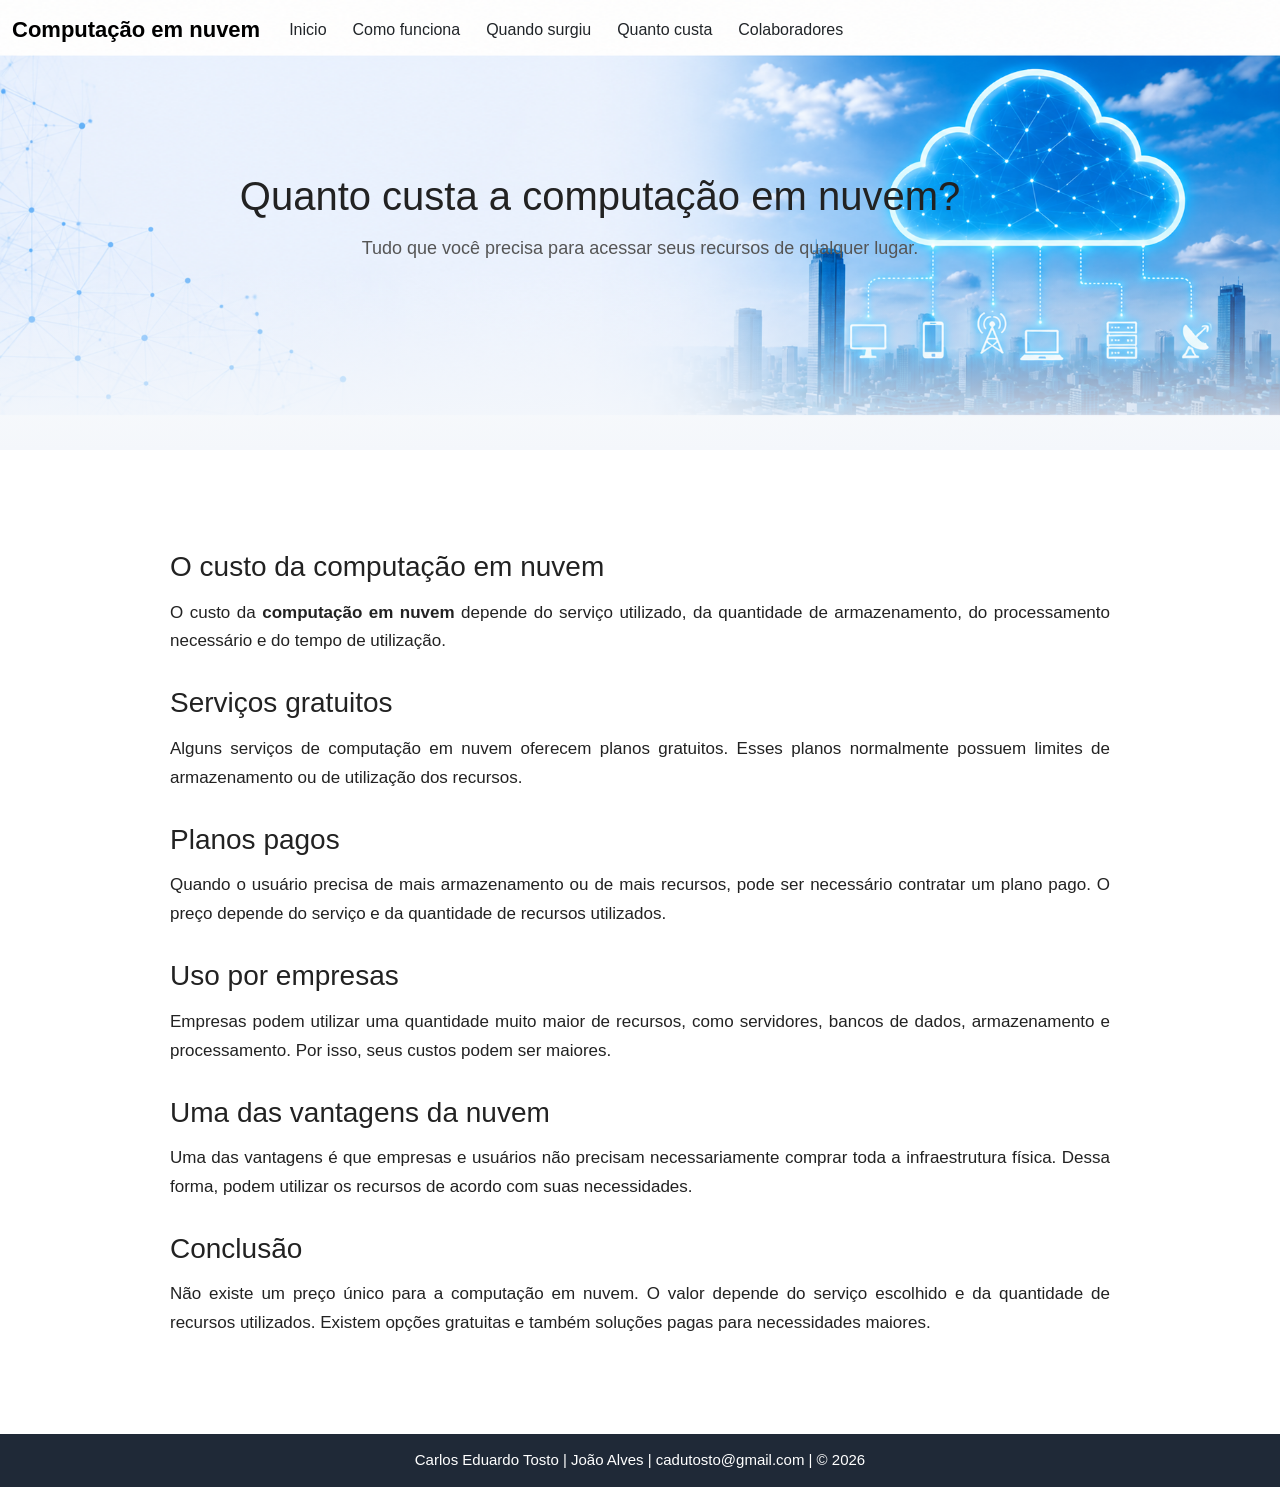
<file: interfaces-web-1/3-bimestre/meu site/quanto_custar.html>
<!doctype html>
<html lang="pt-br">

<head>
  <meta charset="utf-8">
  <meta name="viewport" content="width=device-width, initial-scale=1">
  <title>computação em nuvem</title>
  <link href="https://cdn.jsdelivr.net/npm/bootstrap@5.3.8/dist/css/bootstrap.min.css" rel="stylesheet"
    integrity="sha384-sRIl4kxILFvY47J16cr9ZwB07vP4J8+LH7qKQnuqkuIAvNWLzeN8tE5YBujZqJLB" crossorigin="anonymous">
  <link rel="stylesheet" href="style.css">
  <style>
  </style>
</head>

<header>
  <nav class="navbar navbar-expand-lg bg-body-secondary">
    
    <div class="container-fluid">
      <a class="navbar-brand">Computação em nuvem</a>
      <button class="navbar-toggler" type="button" data-bs-toggle="collapse" data-bs-target="#navbarNav"
        aria-controls="navbarNav" aria-expanded="false" aria-label="Toggle navigation">
        <span class="navbar-toggler-icon"></span>
      </button>
      <div class="collapse navbar-collapse" id="navbarNav">
        <ul class="navbar-nav">
          <li class="nav-item">
            <button type="button" class="btn" onclick="location.href='inicio.html'">Inicio</button>
          </li>
          <li class="nav-item">
            <button type="button" class="btn" onclick="location.href='como_funciona.html'">Como funciona</button>
          </li>
          <li class="nav-item">
            <button type="button" class="btn" onclick="location.href='quando_surgiu.html'">Quando surgiu</button>
          </li>
          <li class="nav-item">
            <button type="button" class="btn" onclick="location.href='quanto_custar.html'">Quanto custa
            </button>
          </li>
          <li class="nav-item">
            <button type="button" class="btn" onclick="location.href='colaboradores.html'">Colaboradores
            </button>
          </li>
        </ul>
      </div>
    </div>
  </nav>
</header>
<section class="inicio">

 <div class="titulo">
    <h1>Quanto custa a computação em nuvem?</h1>
    
</div>

  <p class="subtitulo">
    Tudo que você precisa para acessar seus recursos
    de qualquer lugar.
  </p>

</section>
<main class="conteudo">
  <h3>O custo da computação em nuvem</h3>

<p>
    O custo da <strong>computação em nuvem</strong> depende do serviço
    utilizado, da quantidade de armazenamento, do processamento necessário
    e do tempo de utilização.
</p>

<h3>Serviços gratuitos</h3>

<p>
    Alguns serviços de computação em nuvem oferecem planos gratuitos.
    Esses planos normalmente possuem limites de armazenamento ou de
    utilização dos recursos.
</p>

<h3>Planos pagos</h3>

<p>
    Quando o usuário precisa de mais armazenamento ou de mais recursos,
    pode ser necessário contratar um plano pago. O preço depende do
    serviço e da quantidade de recursos utilizados.
</p>

<h3>Uso por empresas</h3>

<p>
    Empresas podem utilizar uma quantidade muito maior de recursos,
    como servidores, bancos de dados, armazenamento e processamento.
    Por isso, seus custos podem ser maiores.
</p>

<h3>Uma das vantagens da nuvem</h3>

<p>
    Uma das vantagens é que empresas e usuários não precisam
    necessariamente comprar toda a infraestrutura física. Dessa forma,
    podem utilizar os recursos de acordo com suas necessidades.
</p>

<h3>Conclusão</h3>

<p>
    Não existe um preço único para a computação em nuvem. O valor depende
    do serviço escolhido e da quantidade de recursos utilizados. Existem
    opções gratuitas e também soluções pagas para necessidades maiores.
</p>
</main>
</div>
</main>
  <footer class="rodape">
<p>
    Carlos Eduardo Tosto | João Alves |
    <a href="mailto:cadutosto@gmail.com">cadutosto@gmail.com</a> |
    © 2026
</p>
</footer>
</html>
</file>
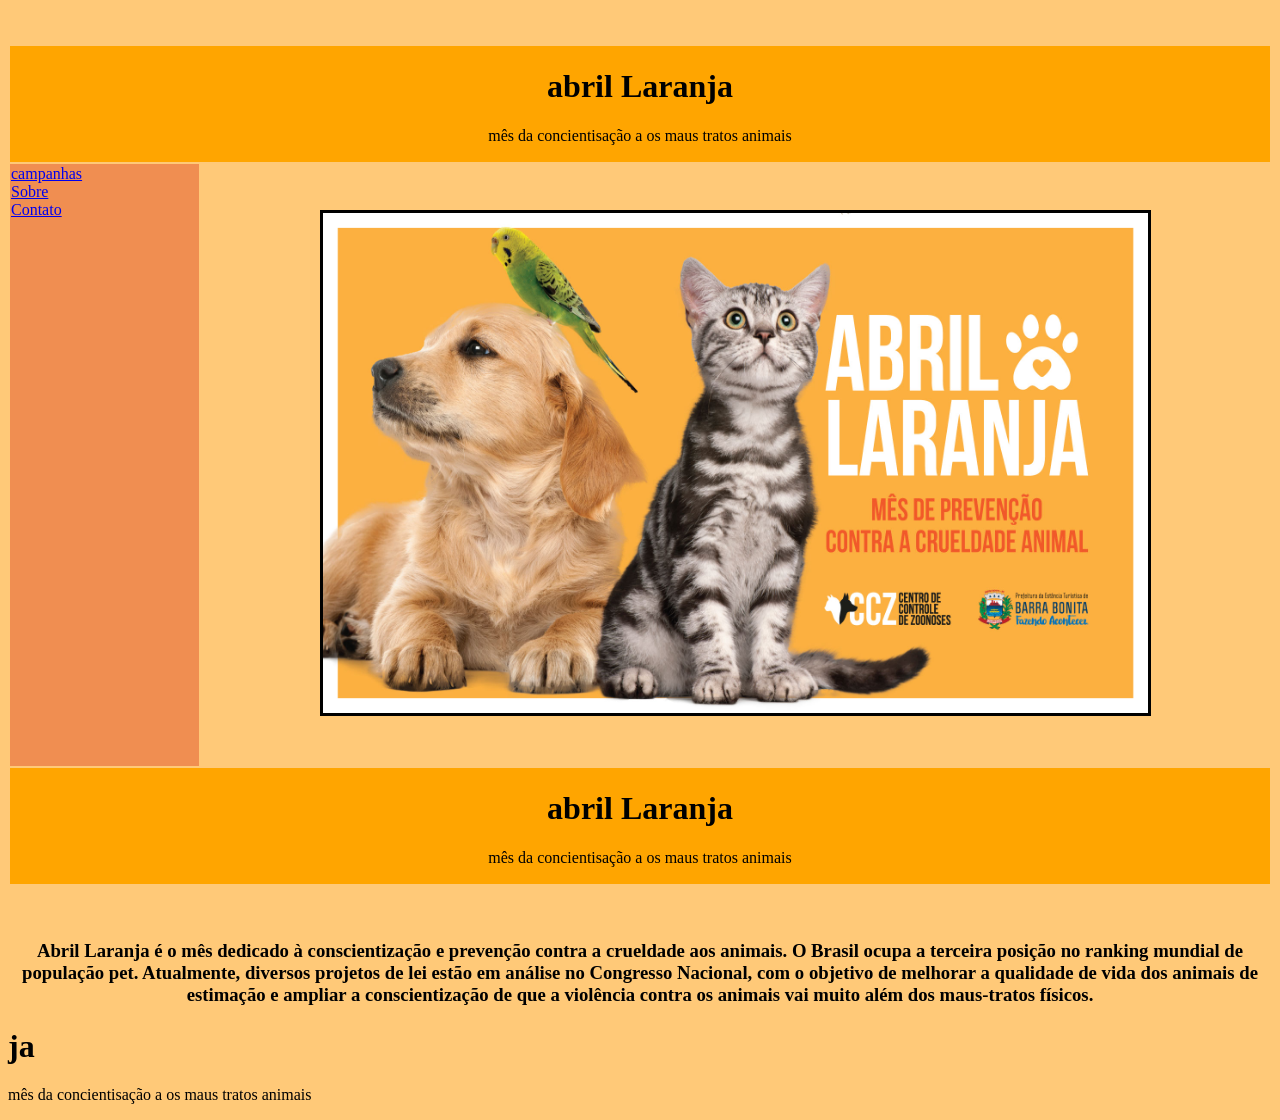
<file: portfolio-pa/1-bimestre/html/abril laranja.html>
<!DOCTYPE html>
<html lang="en">

<head>
    <meta charset="UTF-8">
    <meta name="viewport" content="width=device-width, initial-scale=1.0">
   

</head>

<body bgcolor="FFC978">
   
    <table width="100%">
    <tr bgcolor="orange">
        <td colspan="3" align="center">
            <h1>abril Laranja</h1>
            <p>mês da concientisação a os maus tratos animais</p>
        </td>
    </tr>

    <br><br>
  
  <tr>
        <td width="15%" valign="top" bgcolor="#F08E51" height="600">
        <a href="campanhas.html">campanhas</a><br>
        <a href="#">Sobre</a><br>
        <a href="#">Contato</a><br>
    </td>
    
    
    <td><center><img src="./img/Abril_laranja2.jpg" alt="" width="825px" height="500px" border="3"></center></td>

</tr>
<tr bgcolor="orange">
    <td colspan="3" align="center">
        <h1>abril Laranja</h1>
        <p>mês da concientisação a os maus tratos animais</p>
    </td>
</tr>
</table>

    
    <br><br>
    <center>
    <h3>Abril Laranja é o mês dedicado à conscientização e prevenção contra a crueldade aos animais. O Brasil ocupa a
        terceira posição no ranking mundial de população pet. Atualmente, diversos projetos de lei estão em análise no
        Congresso Nacional, com o objetivo de melhorar a qualidade de vida dos animais de estimação e ampliar a
        conscientização de que a violência contra os animais vai muito além dos maus-tratos físicos.</h3>
    </center>
    <tr bgcolor="orange">
        <td colspan="3" align="center">
            <h1>ja</h1>
            <p>mês da concientisação a os maus tratos animais</p>
        </td>
    </tr>

</body>

</html>
</file>
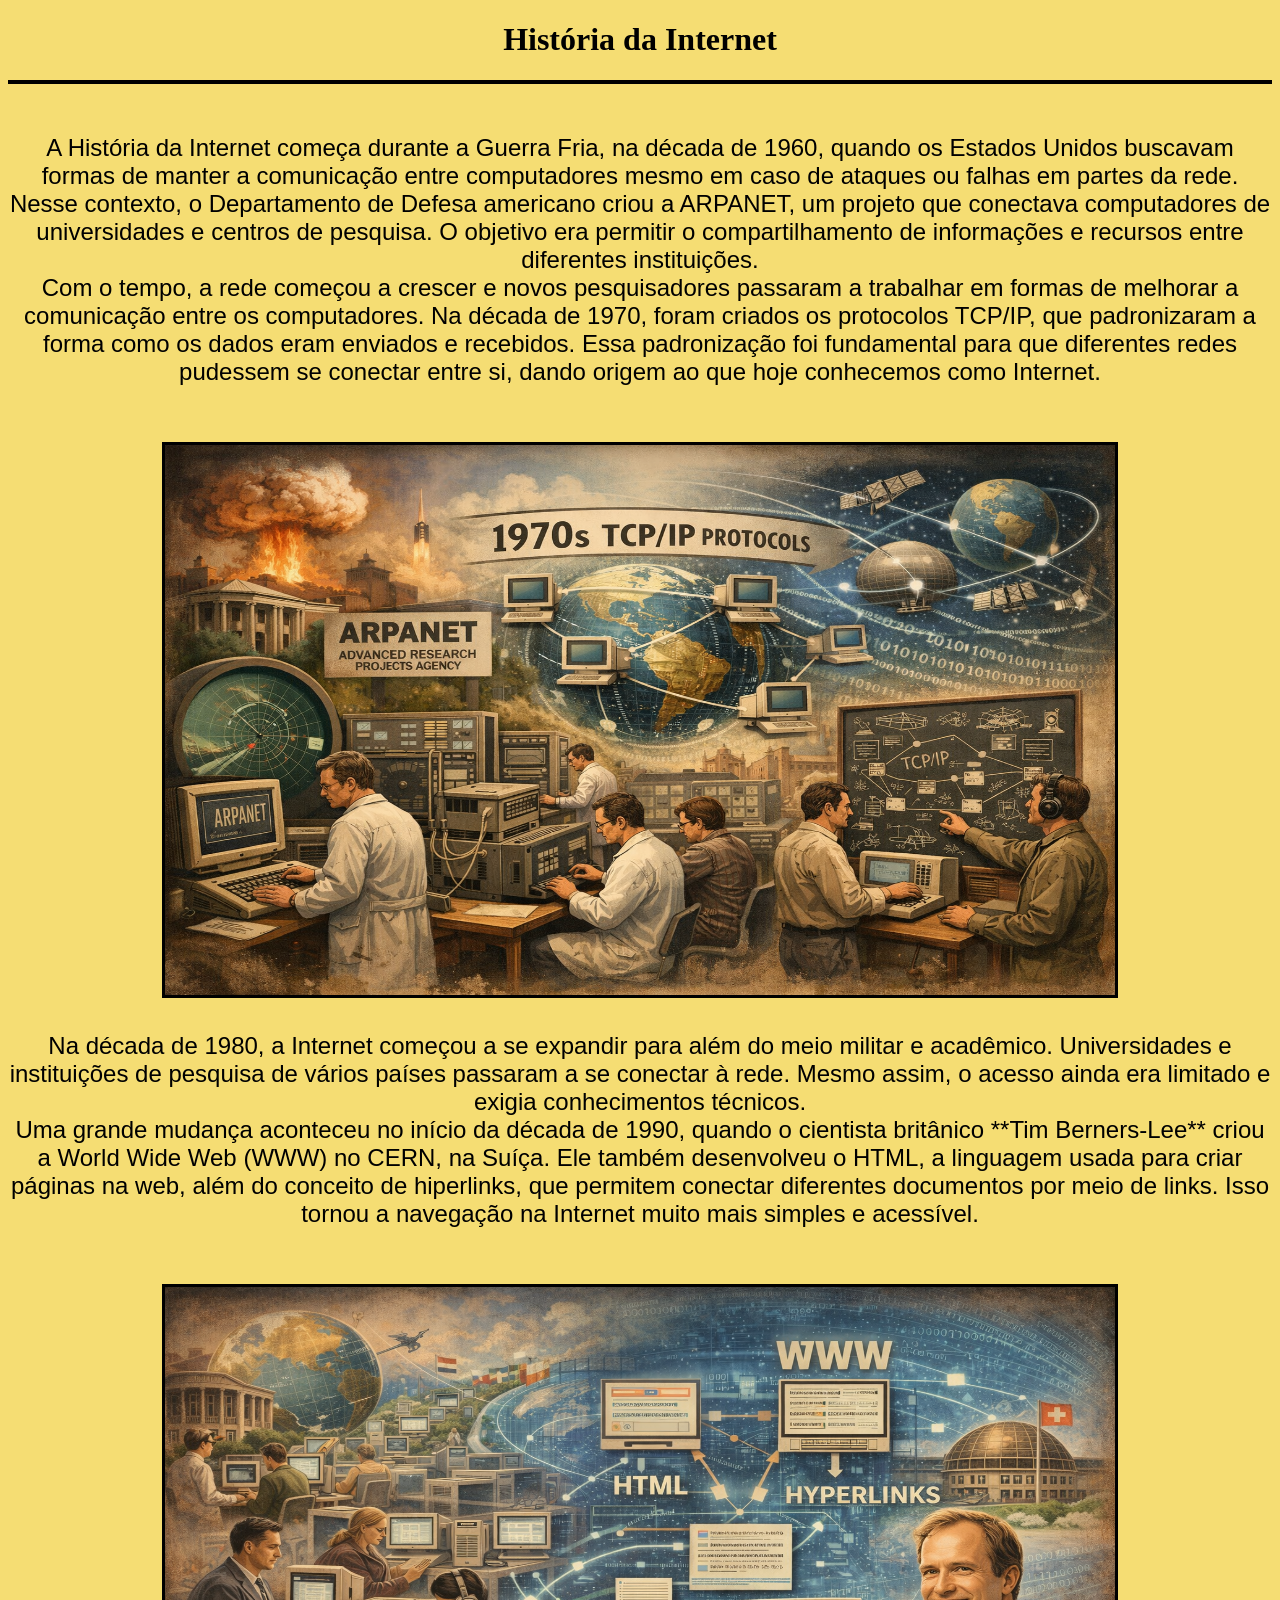
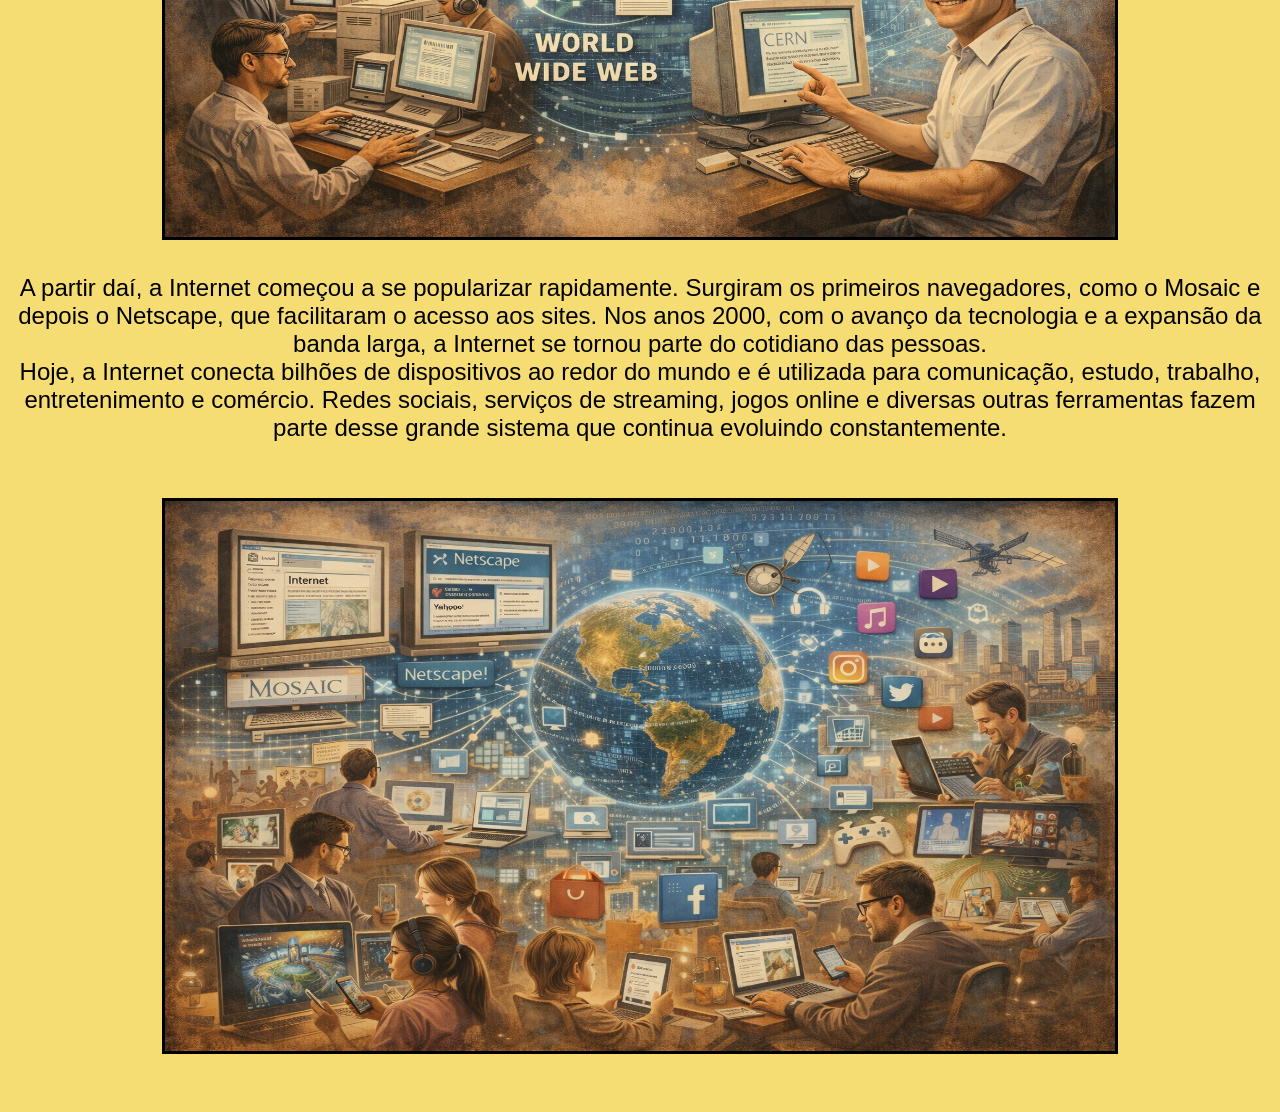
<file: portfolio-pa/1-bimestre/html/h_Internet.html>
<!DOCTYPE html>
<html lang="en">

<head>
    <meta charset="UTF-8">
    <meta name="viewport" content="width=device-width, initial-scale=1.0">
    <title>História da Internet</title>
</head>
<center>

    <body bgcolor="#F5DD73">
        <h1>História da Internet</h1>
        <hr size="4" color="#000000h=" 100%" align="center"><br>
        <font size="5pt" color="#000000" face="Arial">
        <p> A História da Internet começa durante a Guerra Fria, na década de 1960, quando os Estados Unidos buscavam
            formas de manter a comunicação entre computadores mesmo em caso de ataques ou falhas em partes da rede.
            Nesse contexto, o Departamento de Defesa americano criou a ARPANET, um projeto que conectava
            computadores de universidades e centros de pesquisa. O objetivo era permitir o compartilhamento de
            informações e recursos entre diferentes instituições.<br>

            Com o tempo, a rede começou a crescer e novos pesquisadores passaram a trabalhar em formas de melhorar a
            comunicação entre os computadores. Na década de 1970, foram criados os protocolos TCP/IP, que
            padronizaram a forma como os dados eram enviados e recebidos. Essa padronização foi fundamental para que
            diferentes redes pudessem se conectar entre si, dando origem ao que hoje conhecemos como Internet.<br>
            <br><br>
            <img src="./img/H_Internet1.png" alt=""width="950px" height="550px"border="3">
            <br><br>
            Na década de 1980, a Internet começou a se expandir para além do meio militar e acadêmico. Universidades e
            instituições de pesquisa de vários países passaram a se conectar à rede. Mesmo assim, o acesso ainda era
            limitado e exigia conhecimentos técnicos.<br>
           
            Uma grande mudança aconteceu no início da década de 1990, quando o cientista britânico **Tim Berners-Lee**
            criou a World Wide Web (WWW) no CERN, na Suíça. Ele também desenvolveu o HTML, a linguagem usada
            para criar páginas na web, além do conceito de hiperlinks, que permitem conectar diferentes documentos por
            meio de links. Isso tornou a navegação na Internet muito mais simples e acessível.<br>
            <br><br>
             <img src="./img/H_Internet2.png" alt=""width="950px" height="550px"border="3">
            <br><br>
            A partir daí, a Internet começou a se popularizar rapidamente. Surgiram os primeiros navegadores, como o
            Mosaic e depois o Netscape, que facilitaram o acesso aos sites. Nos anos 2000, com o avanço da
            tecnologia e a expansão da banda larga, a Internet se tornou parte do cotidiano das pessoas.<br>

            Hoje, a Internet conecta bilhões de dispositivos ao redor do mundo e é utilizada para comunicação, estudo,
            trabalho, entretenimento e comércio. Redes sociais, serviços de streaming, jogos online e diversas outras
            ferramentas fazem parte desse grande sistema que continua evoluindo constantemente.<br>
             <br><br>
             <img src="./img/H_Internet3.png" alt=""width="950px" height="550px"border="3">
            <br><br>
        </p>


    </body>
</center>

</html>
</file>
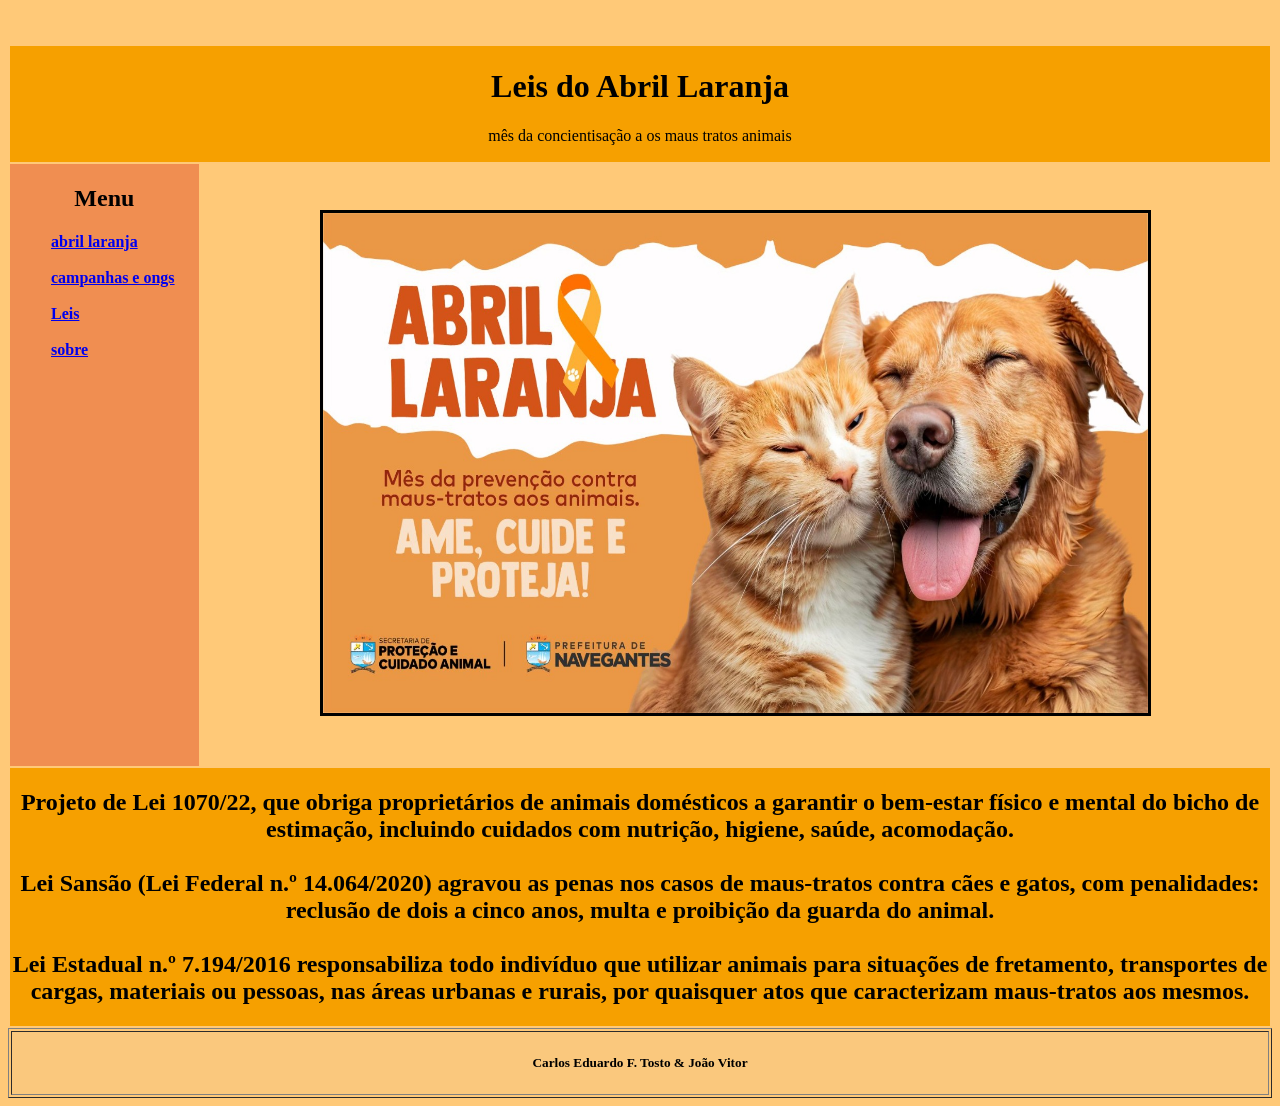
<file: portfolio-pa/1-bimestre/html/Leis_Ab.laranja.html>
<!DOCTYPE html>
<html lang="en">

<head>
    <meta charset="UTF-8">
    <meta name="viewport" content="width=device-width, initial-scale=1.0">
    <title>Leis</title>
</head>

<body bgcolor="FFC978">

    <table width="100%">
        <tr bgcolor="#F6A000">
            <td colspan="3" align="center">
                <h1>Leis do Abril Laranja</h1>
                <p>mês da concientisação a os maus tratos animais</p>
            </td>
        </tr>

        <br><br>

        <tr>
            <td width="15%" valign="top" bgcolor="#F08E51" height="600">
                <center>
                    <h2>Menu</h2>
                </center>
                <ul>
                    <h4> <a href="Index.html">abril laranja</a><br><br> 
                        <a href="pagina2.html">campanhas e ongs</a><br><br>
                        <a href="Leis_Ab.laranja.html">Leis</a><br><br>
                        <a href="sobre.html">sobre</a><br><br>
                    </h4>
                </ul>
            </td>


            <td>
                <center><img src="./img/Abril_Laranja4.jpeg" alt="" width="825px" height="500px" border="3"></center>
            </td>

        </tr>
        <tr bgcolor="#F6A000">
            <td colspan="3" align="center">
                <h2>
                    Projeto de Lei 1070/22, que obriga proprietários de animais domésticos a garantir o bem-estar físico
                    e mental do bicho de estimação, incluindo cuidados com nutrição, higiene, saúde, acomodação.
                    <br><br>
                    Lei Sansão (Lei Federal n.º 14.064/2020) agravou as penas nos casos de maus-tratos contra cães e
                    gatos, com penalidades: reclusão de dois a cinco anos, multa e proibição da guarda do animal.
                    <br><br>
                    Lei Estadual n.º 7.194/2016 responsabiliza todo indivíduo que utilizar animais para situações de
                    fretamento, transportes de cargas, materiais ou pessoas, nas áreas urbanas e rurais, por quaisquer
                    atos que caracterizam maus-tratos aos mesmos.
                </h2>
            </td>
            <table border="1">
                <tr bgcolor="#FAC87D">
                    <td colspan="3" width="2300px">
                       <center> <h5>Carlos Eduardo F. Tosto & João Vitor</h5></center>
                    </td>
                </tr>
            </table>
</body>

</html>
</file>
<file: interfaces-web-1/2-bimestre/Interface-Web-1/style.css>
* {
    margin: 0;
    padding: 0;
    box-sizing: border-box;
}

body {
    font-family: 'Segoe UI', Tahoma, Geneva, Verdana, sans-serif;
    line-height: 1.6;
    color: #333;
    background: linear-gradient(135deg, #667eea 0%, #764ba2 100%);
    min-height: 100vh;
}

header {
    background: rgba(0, 0, 0, 0.8);
    color: white;
    padding: 1.5rem 0;
    text-align: center;
}

nav {
    background: rgba(255, 255, 255, 0.95);
    padding: 1rem 0;
    box-shadow: 0 2px 10px rgba(0,0,0,0.1);
    position: sticky;
    top: 0;
    z-index: 100;
}

nav ul {
    list-style: none;
    display: flex;
    justify-content: center;
    flex-wrap: wrap;
    gap: 10px;
}

nav a {
    color: #1e3a8a;
    text-decoration: none;
    font-weight: 600;
    padding: 10px 18px;
    border-radius: 25px;
    transition: all 0.3s;
}

nav a:hover {
    background: #3b82f6;
    color: white;
    }

.container {
    max-width: 1100px;
    margin: 20px auto;
    padding: 0 15px;
}

.card {
    background: white;
    border-radius: 16px;
    padding: 25px;
    margin: 20px 0;
    box-shadow: 0 8px 20px rgba(0,0,0,0.15);
}

img {
    max-width: 100%;
    height: auto;
    border-radius: 12px;
    margin: 15px 0;
}

footer {
    text-align: center;
    padding: 25px;
    background: rgba(0, 0, 0, 0.8);
    color: white;
    margin-top: 190px;
}
.imagem {display: block;
align-items: center;
margin: 0;
}
</file>
<file: interfaces-web-1/3-bimestre/meu site/style.css>
body {
margin:  0;
font-family: Arial, sans-serif;
background-color: #ffffff;
color: #222;
}
.titulo {
    display: flex;
    align-items: center;
    justify-content: space-between;
    position: relative;
    padding: 0 20px;
}

.titulo h1 {
    margin: 0;
    width: 100%;
    text-align: center;
    padding-right: 80px;
    box-sizing: border-box;
}

.titulo img {
    width: 60px;
    height: 60px;
    object-fit: contain;
    position: absolute;
    right: 20px;
    top: 50%;
    transform: translateY(-50%);
}


.navbar {
    background-color: transparent !important;
    position: absolute;
    width: 100%;
    top: 0;
    z-index: 10;
}

.navbar-brand {
font-size: 22px;
font-weight: bold;
}

.nav-link {
margin-left: 10px;
}

.inicio {
    min-height: 450px;

    background-image:
        linear-gradient(
            to bottom,
            rgba(234, 242, 255, 0) 60%,
            #f4f7fb 100%
        ),
        url("chat.png");

    background-size: cover;
    background-position: center;
    background-repeat: no-repeat;

    display: flex;
    flex-direction: column;
    justify-content: center;
    align-items: center;

    padding: 80px 20px;
}


.inicio h1 {
font-size: 40px;
margin-bottom: 15px;
}

.subtitulo {
font-size: 18px;
color: #555;
}

.inicio img {
width: 250px;
height: 250px;
object-fit: contain;
margin-top: 20px;
}


.conteudo {
max-width: 1000px;
margin: 40px auto;
padding: 30px;
background-color: #ffffff;
border-radius: 10px;
}

.conteudo h2 {
text-align: center;
margin-bottom: 30px;
}

.conteudo h3 {
margin-top: 30px;
margin-bottom: 15px;
}

.conteudo p {
font-size: 17px;
line-height: 1.7;
text-align: justify;
}
.rodape {
background-color: #1f2937;
color: white;
text-align: center;
padding: 15px;
margin-top: 50px;
}

.rodape p {
margin: 0;
font-size: 15px;
}

.rodape a {
color: white;
text-decoration: none;
}

.rodape a:hover {
text-decoration: underline;
}

@media (max-width: 768px) {


.inicio h1 {
    font-size: 30px;
}

.inicio img {
    width: 200px;
    height: 200px;
}

.conteudo {
    margin: 20px;
    padding: 20px;
}

.conteudo p {
    font-size: 16px;
}

}
</file>
